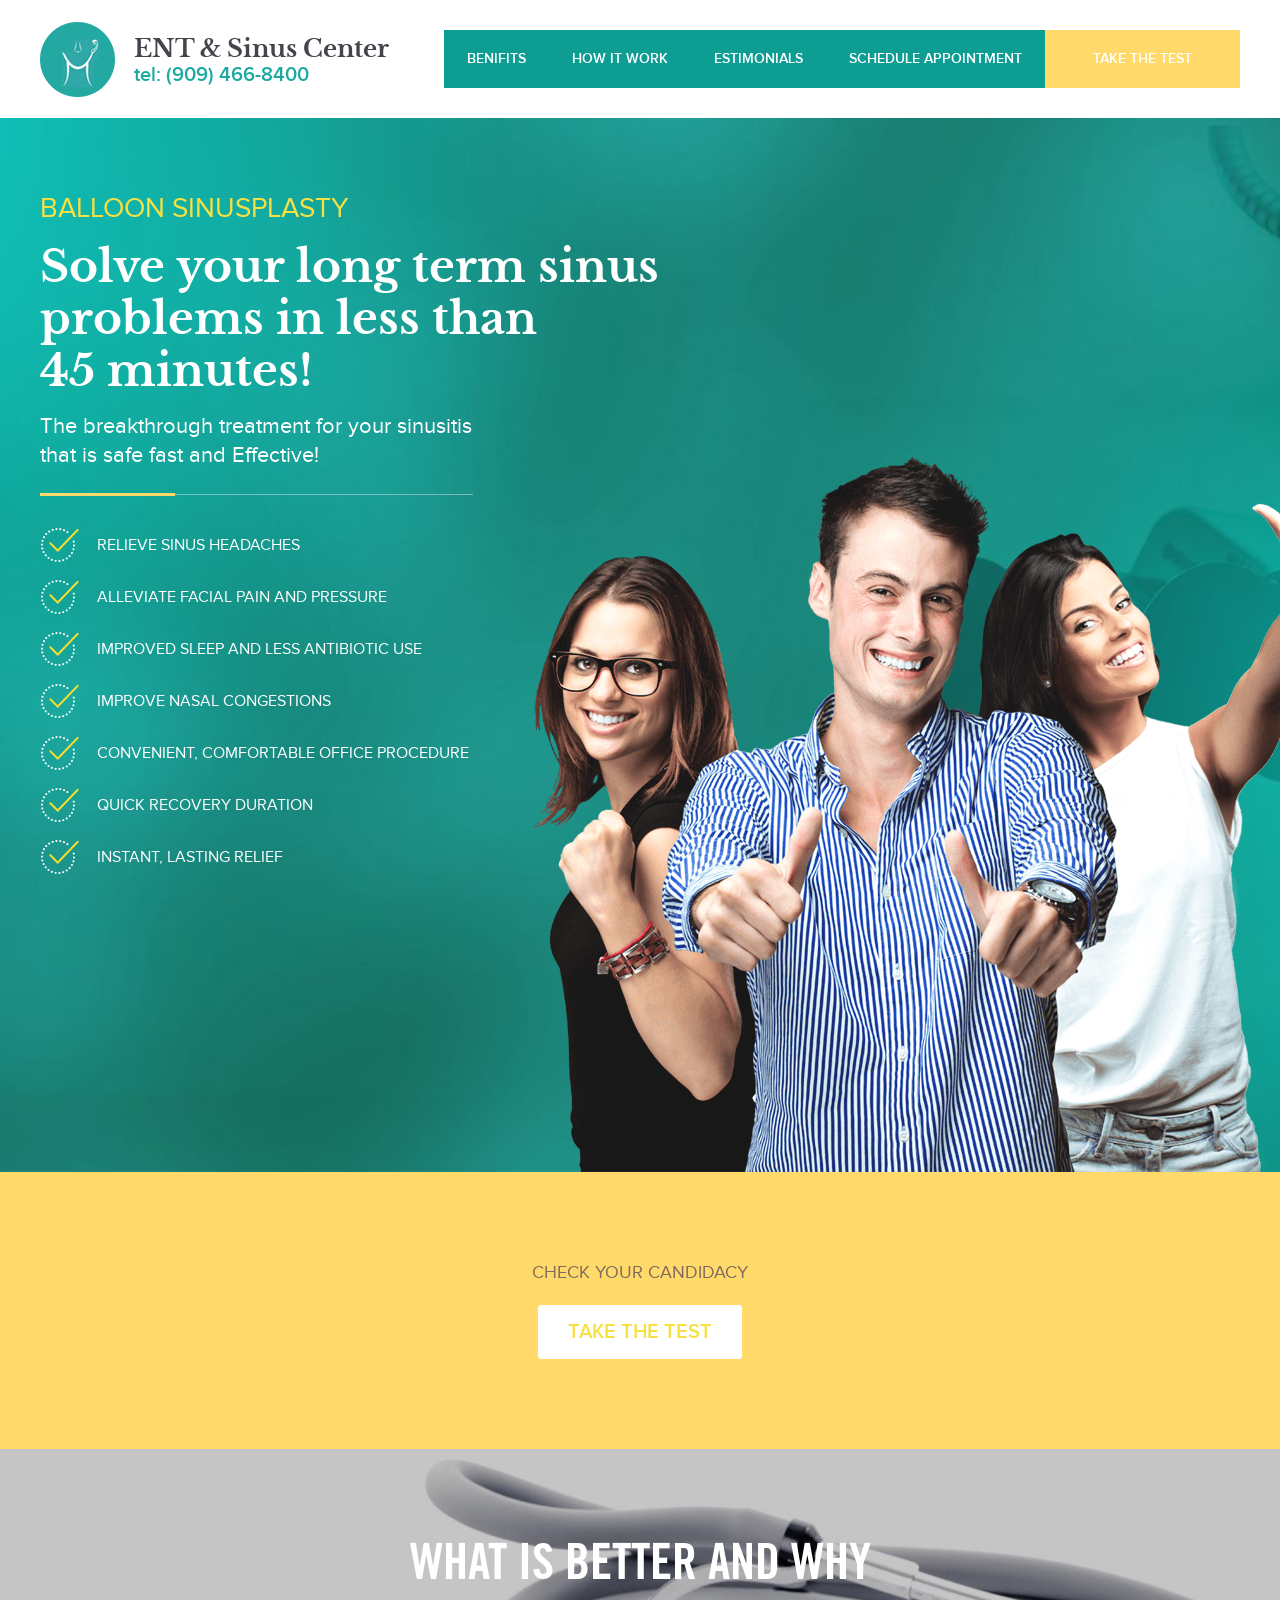
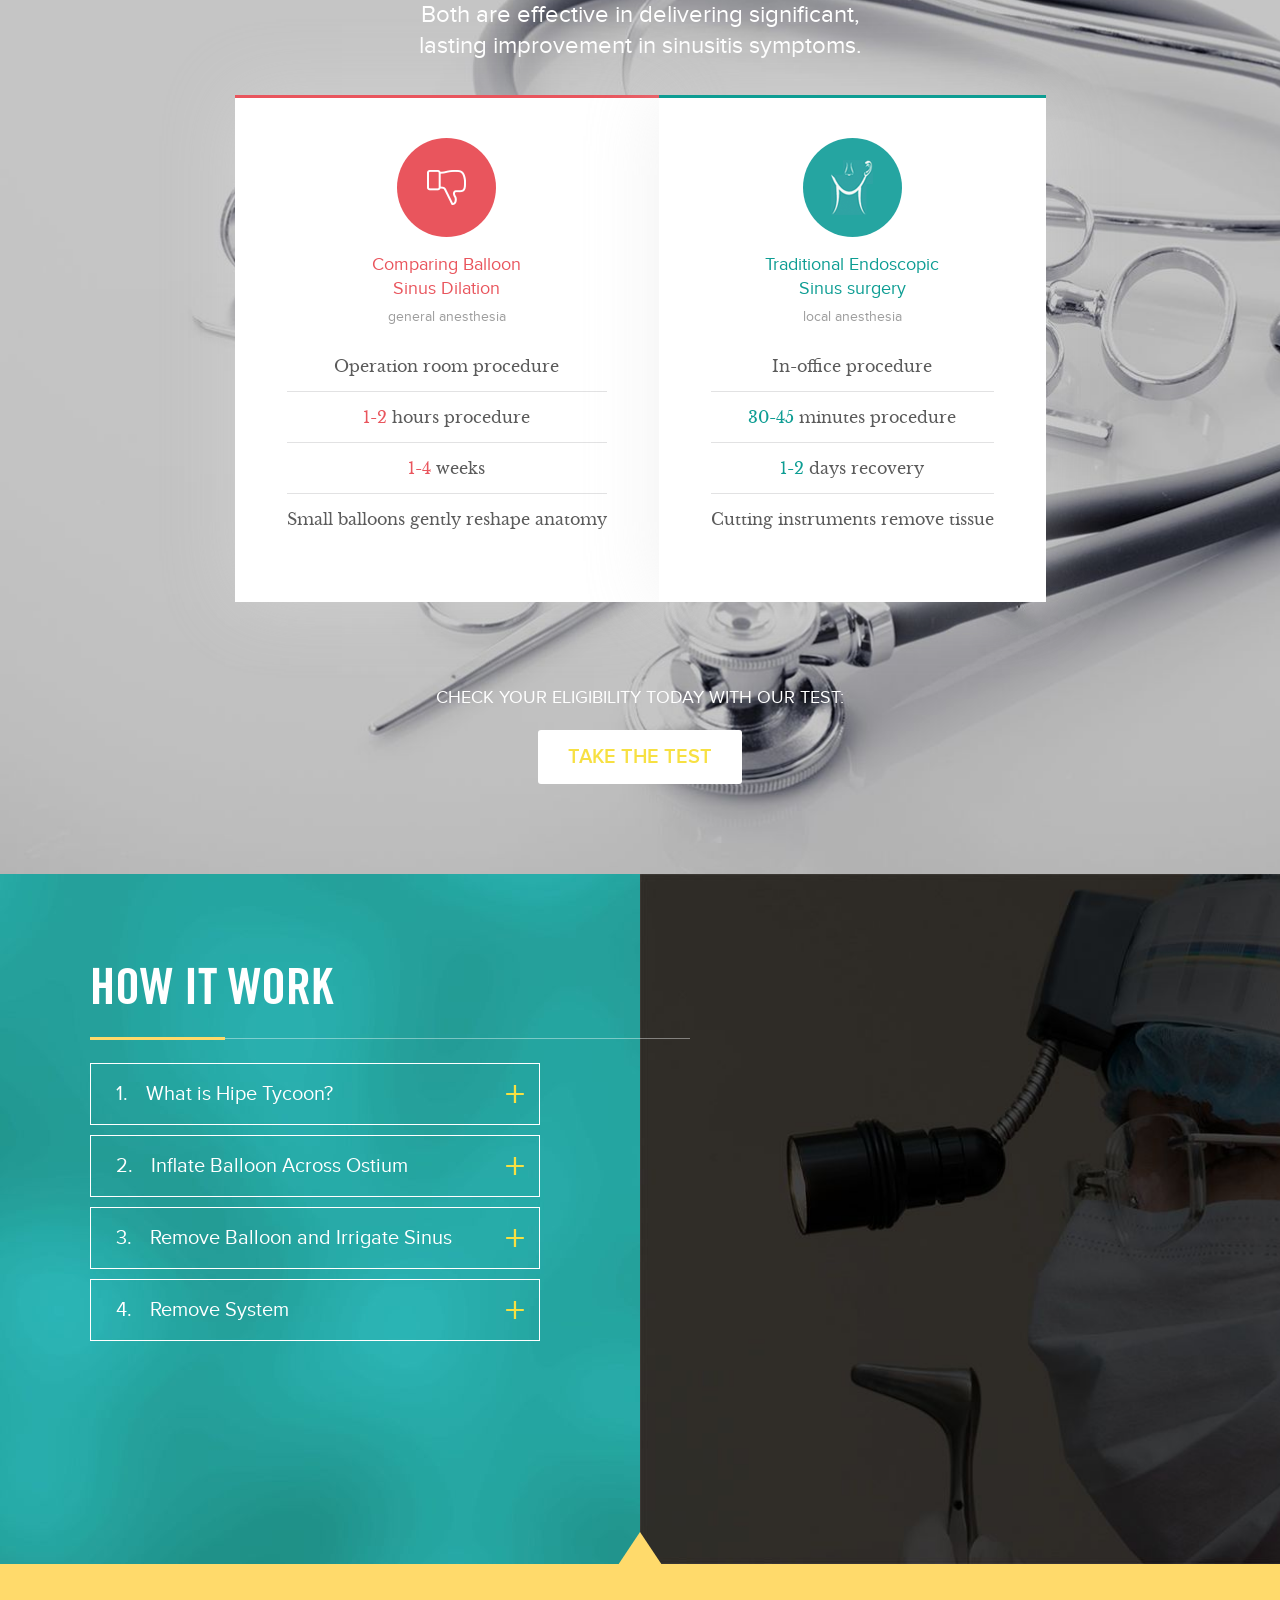
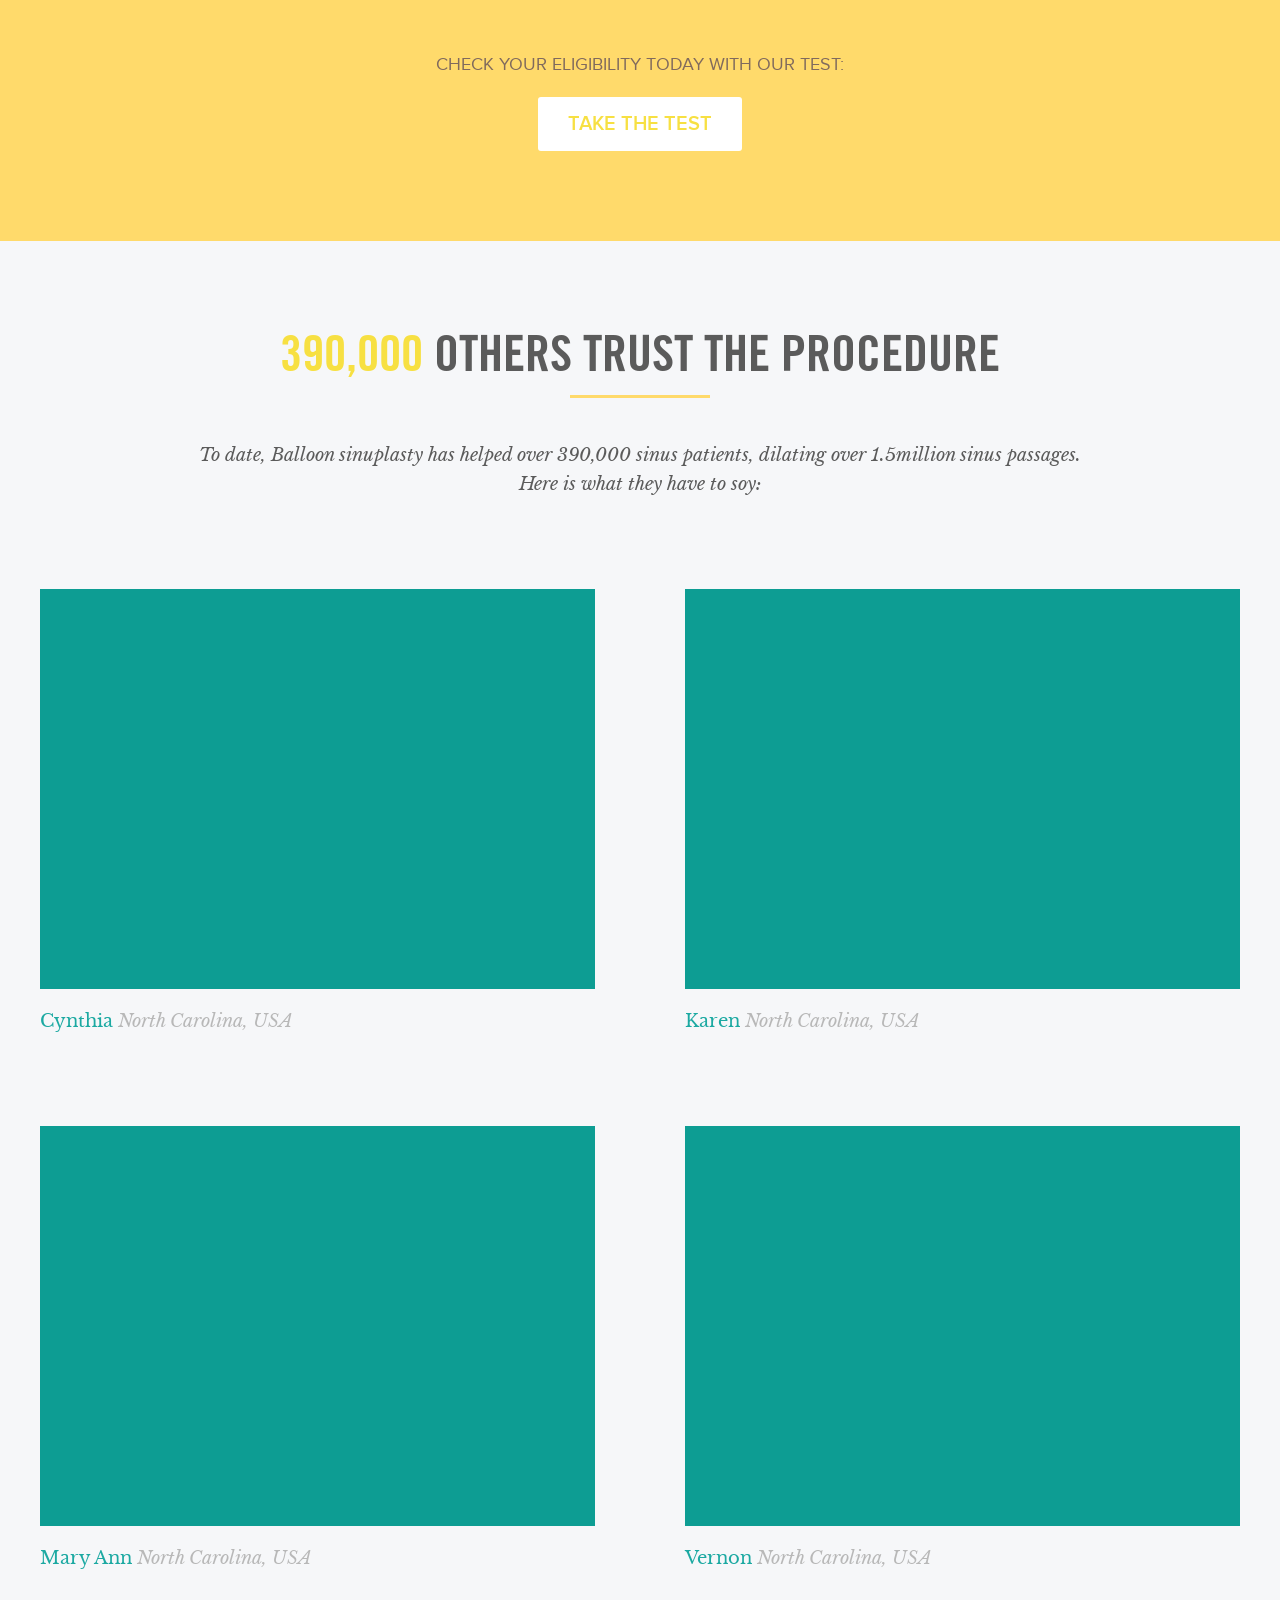
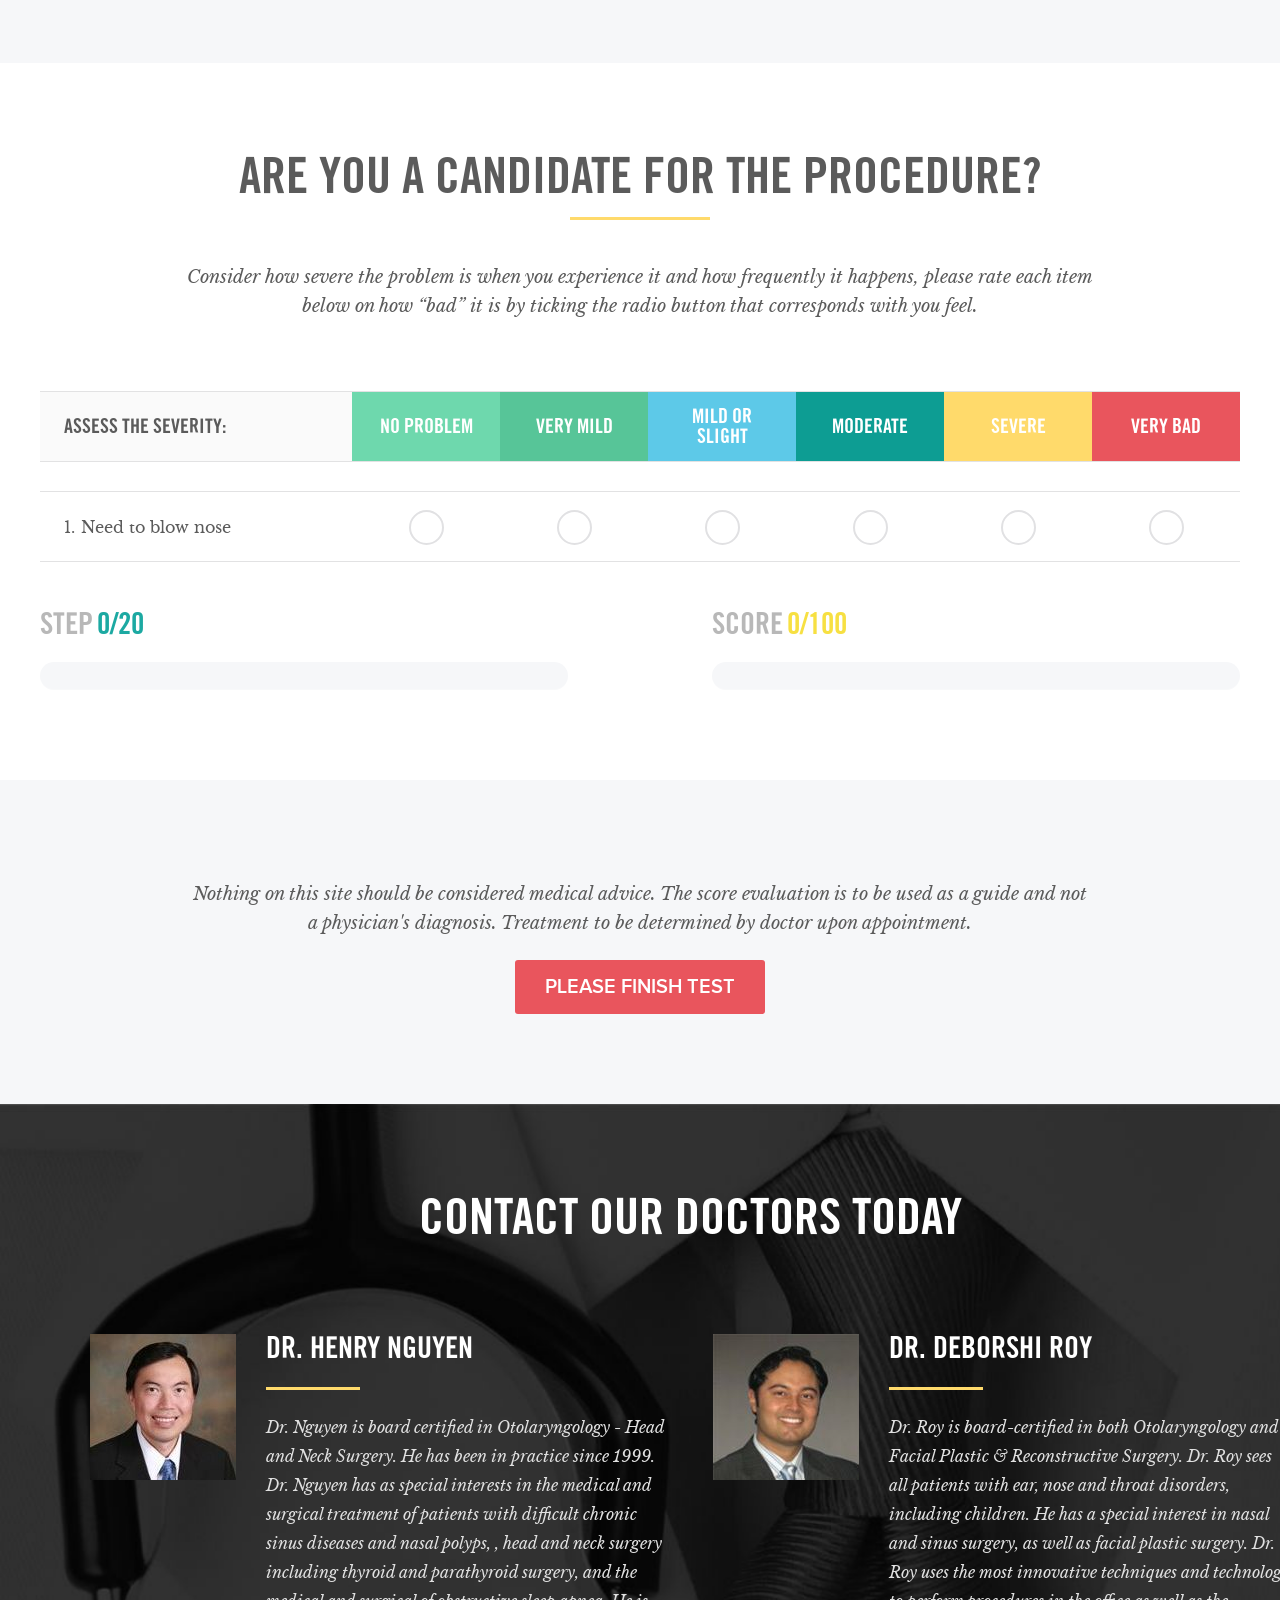
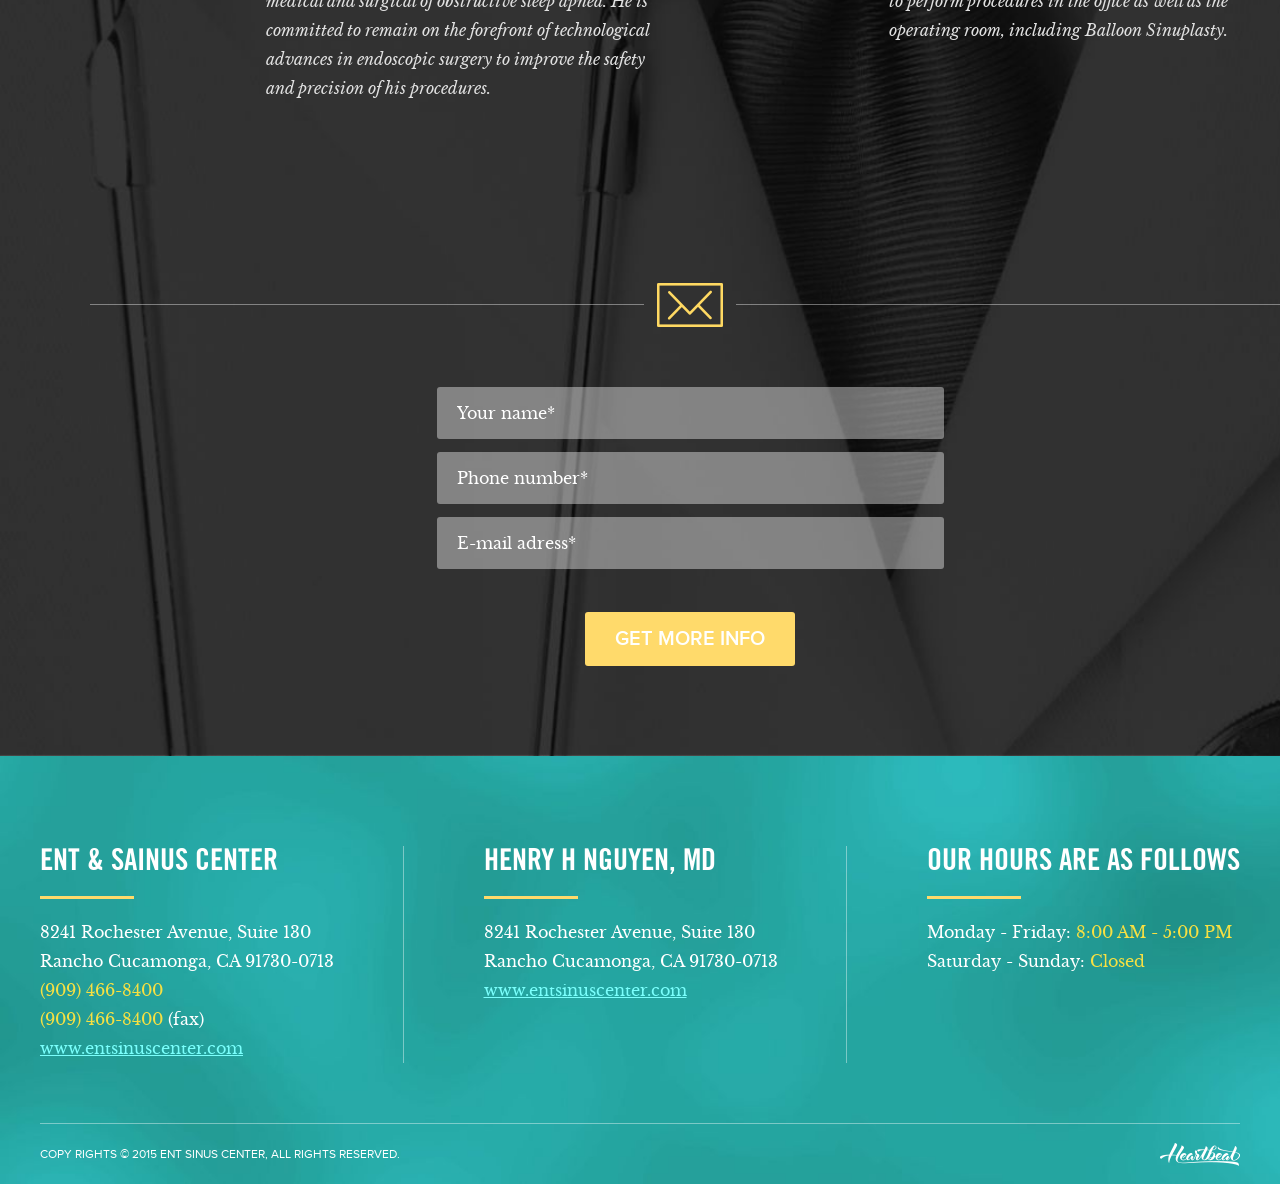
<file: index.html>
<!DOCTYPE html>
<html lang="en">
<head>
	<meta charset="UTF-8">
	<title>ENT & Sinus Center</title>
	<link rel="stylesheet" href="style.css">
	<link rel="stylesheet" href="css/magnific-popup.css">
</head>
<body>
	<div class="container container--light">
		<div class="wrapper wrapper--padding-off">
			<header class="header">
				<a href="#" class="header__logo"></a>
				<nav class="navigation">
					<ul>
						<li class="navigation__item">
							<a href="#anchor--1" class="navigation__link navigation__link--1 anchor">benifits</a>
						</li><li class="navigation__item">
							<a href="#anchor--2" class="navigation__link navigation__link--2 anchor">how it work</a>
						</li><li class="navigation__item">
							<a href="#anchor--3" class="navigation__link navigation__link--3 anchor">estimonials</a>
						</li><li class="navigation__item">
							<a href="#anchor--4" class="navigation__link navigation__link--4 anchor">schedule appointment</a>
						</li><li class="navigation__item">
							<a href="#anchor--5" class="navigation__btn navigation__link navigation__link--5 anchor">take the test</a>
						</li>
					</ul>
				</nav>
			</header>
		</div>
	</div>
	<!-- container -->
	<div class="container">
		<div class="jumbotron">
			<div class="wrapper jumbotron__wrapper">
			<p class="jumbotron__img"></p>
				<div class="jumbotron__texts">
					
					<p class="jumbotron__text-1">Balloon Sinusplasty</p>
					<p class="jumbotron__text-2">
						Solve your long term sinus<br>
							problems in less than<br>
							45 minutes!
					</p>
					<p class="jumbotron__text-3">
						The breakthrough treatment for your sinusitis<br>
							that is safe fast and Effective!
					</p>
					<div class="line line--jumbotron"></div>
					<ul class="jumborton__list">
						<li class="jumbotron__list-item">
							<span class="jumbotron__list-item-text">Relieve Sinus Headaches</span>
						</li>
						<li class="jumbotron__list-item">
							<span class="jumbotron__list-item-text">Alleviate Facial Pain and Pressure</span>
						</li>
						<li class="jumbotron__list-item">
							<span class="jumbotron__list-item-text">improved sleep and less antibiotic use</span>
						</li>
						<li class="jumbotron__list-item">
							<span class="jumbotron__list-item-text">improve nasal congestions</span>
						</li>
						<li class="jumbotron__list-item">
							<span class="jumbotron__list-item-text">Convenient, Comfortable Office Procedure</span>
						</li>
						<li class="jumbotron__list-item">
							<span class="jumbotron__list-item-text">Quick Recovery Duration</span>
						</li>
						<li class="jumbotron__list-item">
							<span class="jumbotron__list-item-text">Instant, Lasting Relief</span>
						</li>
					</ul>
				</div>
			</div>
		</div>
	</div>
	<div class="container container--yellow">
		<div class="content content-1">
			<p class="description-btn description-btn--dark">Check your candidacy</p>
			<a href="#anchor--5" class="btn btn--content-1 btn--white anchor">take the test</a>
		</div>
	</div>
	<div class="container" id="anchor--1">
		<div class="content content-2">
			<div class="wrapper content-2__wrapper">
				<h2 class="title title--white">What is better and why</h2>
				<p class="description description--content-2">
					Both are effective in delivering significant,
							lasting improvement in sinusitis symptoms.
				</p>
				<div class="content-2__plans">
					<div class="content-2__plan content-2__plan--red"> <i class="content-2__plans-icon content-2__plans-icon--red"></i>
						<p class="content-2__plans-text-1 content-2__plans-text-1--red">Comparing Balloon<br> Sinus Dilation</p>
						<p class="content-2__plans-text-2">general anesthesia</p>
						<ul class="content-2__plans-list">
							<li class="content-2__plans-list-element">Operation room procedure</li>
							<li class="content-2__plans-list-element"><span class="content-2__text-3 content-2__text-3--red">1-2</span> hours procedure</li>
							<li class="content-2__plans-list-element"><span class="content-2__text-3 content-2__text-3--red">1-4</span> weeks</li>
							<li class="content-2__plans-list-element">Small balloons gently reshape anatomy</li>
						</ul>
					</div>
					<div class="content-2__plan content-2__plan--green"> <i class="content-2__plans-icon content-2__plans-icon--green"></i>
						<p class="content-2__plans-text-1 content-2__plans-text-1--green">Traditional Endoscopic<br>Sinus surgery</p>
						<p class="content-2__plans-text-2">local anesthesia</p>
						<ul class="content-2__plans-list">

							<li class="content-2__plans-list-element">In-office procedure</li>
							<li class="content-2__plans-list-element"><span class="content-2__text-3 content-2__text-3--green">30-45</span> minutes procedure</li>
							<li class="content-2__plans-list-element"><span class="content-2__text-3 content-2__text-3--green">1-2</span> days recovery</li>
							<li class="content-2__plans-list-element">Cutting instruments remove tissue</li>
						</ul>
					</div>
				</div><!-- content-2__plans -->
				<div class="content-2__bottom">
					<div class="description description-btn description-btn--white">Check your eligibility today with our test:</div>
					<a href="#anchor--5" class="btn btn--content-2 anchor">take the test</a>
				</div>
			</div><!-- wrapper -->
		</div><!-- content -->
	</div><!-- container -->

	<div class="container" id="anchor--2">
		<div class="content content-3">
			<div class="content-3__left">
				<div class="content-3__tabs-area">
					<h2 class="title title--white content-3__title">how it work</h2>
					<div class="line line--jumbotron line--content-3"></div>
					<ul class="content-3__tabs">
						<li class="content-3__tab">
							<p class="content-3__tab-trigger">What is Hipe Tycoon?</p>
							<p class="content-3__hidden-text">
								Lorem ipsum dolor sit amet, consectetur adipisicing elit. Incidunt, nostrum, ullam, minus, velit itaque sint quos ipsum quibusdam id accusantium reprehenderit doloremque soluta! Earum, animi architecto similique odio? Est, sapiente.
							</p>
						</li>
						<li class="content-3__tab">
							<p class="content-3__tab-trigger">Inflate Balloon Across Ostium</p>
							<p class="content-3__hidden-text">
								Lorem ipsum dolor sit amet, consectetur adipisicing elit. Incidunt, nostrum, ullam, minus, velit itaque sint quos ipsum quibusdam id accusantium reprehenderit doloremque soluta! Earum, animi architecto similique odio? Est, sapiente.
							</p>
						</li>
						<li class="content-3__tab">
							<p class="content-3__tab-trigger">Remove Balloon and Irrigate Sinus</p>
							<p class="content-3__hidden-text">
								Lorem ipsum dolor sit amet, consectetur adipisicing elit. Incidunt, nostrum, ullam, minus, velit itaque sint quos ipsum quibusdam id accusantium reprehenderit doloremque soluta! Earum, animi architecto similique odio? Est, sapiente.
							</p>
						</li>
						<li class="content-3__tab">
							<p class="content-3__tab-trigger">Remove System</p>
							<p class="content-3__hidden-text">
								Lorem ipsum dolor sit amet, consectetur adipisicing elit. Incidunt, nostrum, ullam, minus, velit itaque sint quos ipsum quibusdam id accusantium reprehenderit doloremque soluta! Earum, animi architecto similique odio? Est, sapiente.
							</p>
						</li>
					</ul>
				</div>
			</div>
			<div class="content-3__right">
				<div class="content-3__video"></div>
			</div>
		</div>
	</div>
	
	<div class="container container--yellow">
		<div class="content content-4">
			<p class="description-btn description-btn--dark">Check your eligibility today with our test:</p>
			<a href="#anchor--5" class="btn btn--content-4 btn--white anchor">take the test</a>
		</div>
	</div>
	
	<div class="container container--gray" id="navigation__link--3">
		<div class="content content-5">
			<div class="wrapper">

				<h2 class="title title--dark title--line"><span class="title__hightlight title__hightlight--yellow">390,000</span> others trust the procedure</h2>
				<p class="description description--italic description--content-5">To date, Balloon sinuplasty has helped over 390,000 sinus patients, dilating over 1.5million sinus passages. Here is what they have to soy:</p>
				<div class="videos">
					<div class="videos__item">
						<div class="videos__frame"></div>
						<div class="videos__description">
							<span class="videos__description-name">Cynthia </span><span class="videos__description-from">North Carolina, USA</span>
						</div>
					</div>
					<div class="videos__item">
						<div class="videos__frame"></div>
						<div class="videos__description">
							<span class="videos__description-name">Karen </span><span class="videos__description-from">North Carolina, USA</span>
						</div>
					</div>
				</div><!-- videos -->
				<div class="videos">
					<div class="videos__item">
						<div class="videos__frame"></div>
						<div class="videos__description">
							<span class="videos__description-name">Mary Ann </span><span class="videos__description-from">North Carolina, USA</span>
						</div>
					</div>
					<div class="videos__item">
						<div class="videos__frame"></div>
						<div class="videos__description">
							<span class="videos__description-name">Vernon </span><span class="videos__description-from">North Carolina, USA</span>
						</div>
					</div>
				</div><!-- videos -->

			</div><!-- wrapper -->
		</div><!-- content -->
	</div><!-- container -->
	
	<div class="container container--white" id="anchor--5">
		<div class="content content-6">
			<div class="wrapper">

				<h2 class="title title--dark title--line">Are you a candidate for the procedure?</h2>
				<p class="description description--italic">
					Consider how severe the problem is when you experience it and how frequently it happens, please rate each item below on how “bad” it is by ticking the radio button that corresponds with you feel.
				</p>
				
				<div id="result-popup" class="white-popup mfp-hide">
					<p class="result-score title">
						Score
						<span class="rs-sum"></span>
					</p>
					<p class="result-msg italic"></p>
				</div>
		
				<table class="test-table">
					<thead>
						<tr class="test-table__head">
							<td class="test-table__head-item test-table__item">assess the severity:</td>
							<td class="test-table__head-item test-table__item">No Problem</td>
							<td class="test-table__head-item test-table__item">very mild</td>
							<td class="test-table__head-item test-table__item">Mild or slight</td>
							<td class="test-table__head-item test-table__item">Moderate</td>
							<td class="test-table__head-item test-table__item">Severe</td>
							<td class="test-table__head-item test-table__item">very bad</td>
						</tr>
					</thead>

					<tbody class="test-table__separator">
						<tr>
							<td>&nbsp;</td>
						</tr>
					</tbody>

					<tbody>
						<tr data-quest-number="0" class="test-table__body test-table__body--visible">
							<td class="test-table__body-item test-table__item">Need to blow nose</td>
							<td class="test-table__body-item test-table__item">
								<label for="checkbox-1-1"></label>
								<input type="radio" value="0" class="test-table__hidden-radio" id="checkbox-1-1" name="tq-1">
								<span class="test-table__checkbox"></span>
							</td>
							<td class="test-table__body-item test-table__item">
								<label for="checkbox-1-2"></label>
								<input type="radio" value="1" class="test-table__hidden-radio" id="checkbox-1-2" name="tq-1">
								<span class="test-table__checkbox"></span>
							</td>
							<td class="test-table__body-item test-table__item">
								<label for="checkbox-1-3"></label>
								<input type="radio" value="2" class="test-table__hidden-radio" id="checkbox-1-3" name="tq-1">
								<span class="test-table__checkbox"></span>
							</td>
							<td class="test-table__body-item test-table__item">
								<label for="checkbox-1-4"></label>
								<input type="radio" value="3" class="test-table__hidden-radio" id="checkbox-1-4" name="tq-1">
								<span class="test-table__checkbox"></span>
							</td>
							<td class="test-table__body-item test-table__item">
								<label for="checkbox-1-5"></label>
								<input type="radio" value="4" class="test-table__hidden-radio" id="checkbox-1-5" name="tq-1">
								<span class="test-table__checkbox"></span>
							</td>
							<td class="test-table__body-item test-table__item">
								<label for="checkbox-1-6"></label>
								<input type="radio" value="5" class="test-table__hidden-radio" id="checkbox-1-6" name="tq-1">
								<span class="test-table__checkbox"></span>
							</td>
						</tr>

						<tr data-quest-number="1" class="test-table__body test-table__body--hidden">
							<td class="test-table__body-item test-table__item">Sneezing</td>
							<td class="test-table__body-item test-table__item">
								<label for="checkbox-2-1"></label>
								<input type="radio" value="0" class="test-table__hidden-radio" id="checkbox-2-1" name="tq-2">
								<span class="test-table__checkbox"></span>
							</td>
							<td class="test-table__body-item test-table__item">
								<label for="checkbox-2-2"></label>
								<input type="radio" value="1" class="test-table__hidden-radio" id="checkbox-2-2" name="tq-2">
								<span class="test-table__checkbox"></span>
							</td>
							<td class="test-table__body-item test-table__item">
								<label for="checkbox-2-3"></label>
								<input type="radio" value="2" class="test-table__hidden-radio" id="checkbox-2-3" name="tq-2">
								<span class="test-table__checkbox"></span>
							</td>
							<td class="test-table__body-item test-table__item">
								<label for="checkbox-2-4"></label>
								<input type="radio" value="3" class="test-table__hidden-radio" id="checkbox-2-4" name="tq-2">
								<span class="test-table__checkbox"></span>
							</td>
							<td class="test-table__body-item test-table__item">
								<label for="checkbox-2-5"></label>
								<input type="radio" value="4" class="test-table__hidden-radio" id="checkbox-2-5" name="tq-2">
								<span class="test-table__checkbox"></span>
							</td>
							<td class="test-table__body-item test-table__item">
								<label for="checkbox-2-6"></label>
								<input type="radio" value="5" class="test-table__hidden-radio" id="checkbox-2-6" name="tq-2">
								<span class="test-table__checkbox"></span>
							</td>
						</tr>

						<tr data-quest-number="2" class="test-table__body test-table__body--hidden">
							<td class="test-table__body-item test-table__item">Runny nose</td>
							<td class="test-table__body-item test-table__item">
								<label for="checkbox-3-1"></label>
								<input type="radio" value="0" class="test-table__hidden-radio" id="checkbox-3-1" name="tq-3">
								<span class="test-table__checkbox"></span>
							</td>
							<td class="test-table__body-item test-table__item">
								<label for="checkbox-3-2"></label>
								<input type="radio" value="1" class="test-table__hidden-radio" id="checkbox-3-2" name="tq-3">
								<span class="test-table__checkbox"></span>
							</td>
							<td class="test-table__body-item test-table__item">
								<label for="checkbox-3-3"></label>
								<input type="radio" value="2" class="test-table__hidden-radio" id="checkbox-3-3" name="tq-3">
								<span class="test-table__checkbox"></span>
							</td>
							<td class="test-table__body-item test-table__item">
								<label for="checkbox-3-4"></label>
								<input type="radio" value="3" class="test-table__hidden-radio" id="checkbox-3-4" name="tq-3">
								<span class="test-table__checkbox"></span>
							</td>
							<td class="test-table__body-item test-table__item">
								<label for="checkbox-3-5"></label>
								<input type="radio" value="4" class="test-table__hidden-radio" id="checkbox-3-5" name="tq-3">
								<span class="test-table__checkbox"></span>
							</td>
							<td class="test-table__body-item test-table__item">
								<label for="checkbox-3-6"></label>
								<input type="radio" value="5" class="test-table__hidden-radio" id="checkbox-3-6" name="tq-3">
								<span class="test-table__checkbox"></span>
							</td>
						</tr>

						<tr data-quest-number="3" class="test-table__body test-table__body--hidden">
							<td class="test-table__body-item test-table__item">Cough</td>
							<td class="test-table__body-item test-table__item">
								<label for="checkbox-4-1"></label>
								<input type="radio" value="0" class="test-table__hidden-radio" id="checkbox-4-1" name="tq-4">
								<span class="test-table__checkbox"></span>
							</td>
							<td class="test-table__body-item test-table__item">
								<label for="checkbox-4-2"></label>
								<input type="radio" value="1" class="test-table__hidden-radio" id="checkbox-4-2" name="tq-4">
								<span class="test-table__checkbox"></span>
							</td>
							<td class="test-table__body-item test-table__item">
								<label for="checkbox-4-3"></label>
								<input type="radio" value="2" class="test-table__hidden-radio" id="checkbox-4-3" name="tq-4">
								<span class="test-table__checkbox"></span>
							</td>
							<td class="test-table__body-item test-table__item">
								<label for="checkbox-4-4"></label>
								<input type="radio" value="3" class="test-table__hidden-radio" id="checkbox-4-4" name="tq-4">
								<span class="test-table__checkbox"></span>
							</td>
							<td class="test-table__body-item test-table__item">
								<label for="checkbox-4-5"></label>
								<input type="radio" value="4" class="test-table__hidden-radio" id="checkbox-4-5" name="tq-4">
								<span class="test-table__checkbox"></span>
							</td>
							<td class="test-table__body-item test-table__item">
								<label for="checkbox-4-6"></label>
								<input type="radio" value="5" class="test-table__hidden-radio" id="checkbox-4-6" name="tq-4">
								<span class="test-table__checkbox"></span>
							</td>
						</tr>
						<tr data-quest-number="4" class="test-table__body test-table__body--hidden">
							<td class="test-table__body-item test-table__item">Post-nasal discharge</td>
							<td class="test-table__body-item test-table__item">
								<label for="checkbox-5-1"></label>
								<input type="radio" value="0" class="test-table__hidden-radio" id="checkbox-5-1" name="tq-5">
								<span class="test-table__checkbox"></span>
							</td>
							<td class="test-table__body-item test-table__item">
								<label for="checkbox-5-2"></label>
								<input type="radio" value="1" class="test-table__hidden-radio" id="checkbox-5-2" name="tq-5">
								<span class="test-table__checkbox"></span>
							</td>
							<td class="test-table__body-item test-table__item">
								<label for="checkbox-5-3"></label>
								<input type="radio" value="2" class="test-table__hidden-radio" id="checkbox-5-3" name="tq-5">
								<span class="test-table__checkbox"></span>
							</td>
							<td class="test-table__body-item test-table__item">
								<label for="checkbox-5-4"></label>
								<input type="radio" value="3" class="test-table__hidden-radio" id="checkbox-5-4" name="tq-5">
								<span class="test-table__checkbox"></span>
							</td>
							<td class="test-table__body-item test-table__item">
								<label for="checkbox-5-5"></label>
								<input type="radio" value="4" class="test-table__hidden-radio" id="checkbox-5-5" name="tq-5">
								<span class="test-table__checkbox"></span>
							</td>
							<td class="test-table__body-item test-table__item">
								<label for="checkbox-5-6"></label>
								<input type="radio" value="5" class="test-table__hidden-radio" id="checkbox-5-6" name="tq-5">
								<span class="test-table__checkbox"></span>
							</td>
						</tr>
						<tr data-quest-number="5" class="test-table__body test-table__body--hidden">
							<td class="test-table__body-item test-table__item">Thick nasal discharge</td>
							<td class="test-table__body-item test-table__item">
								<label for="checkbox-6-1"></label>
								<input type="radio" value="0" class="test-table__hidden-radio" id="checkbox-6-1" name="tq-6">
								<span class="test-table__checkbox"></span>
							</td>
							<td class="test-table__body-item test-table__item">
								<label for="checkbox-6-2"></label>
								<input type="radio" value="1" class="test-table__hidden-radio" id="checkbox-6-2" name="tq-6">
								<span class="test-table__checkbox"></span>
							</td>
							<td class="test-table__body-item test-table__item">
								<label for="checkbox-6-3"></label>
								<input type="radio" value="2" class="test-table__hidden-radio" id="checkbox-6-3" name="tq-6">
								<span class="test-table__checkbox"></span>
							</td>
							<td class="test-table__body-item test-table__item">
								<label for="checkbox-6-4"></label>
								<input type="radio" value="3" class="test-table__hidden-radio" id="checkbox-6-4" name="tq-6">
								<span class="test-table__checkbox"></span>
							</td>
							<td class="test-table__body-item test-table__item">
								<label for="checkbox-6-5"></label>
								<input type="radio" value="4" class="test-table__hidden-radio" id="checkbox-6-5" name="tq-6">
								<span class="test-table__checkbox"></span>
							</td>
							<td class="test-table__body-item test-table__item">
								<label for="checkbox-6-6"></label>
								<input type="radio" value="5" class="test-table__hidden-radio" id="checkbox-6-6" name="tq-6">
								<span class="test-table__checkbox"></span>
							</td>
						</tr>
						<tr data-quest-number="6" class="test-table__body test-table__body--hidden">
							<td class="test-table__body-item test-table__item"></td>
							<td class="test-table__body-item test-table__item">
								<label for="checkbox-7-1"></label>
								<input type="radio" value="0" class="test-table__hidden-radio" id="checkbox-7-1" name="tq-7">
								<span class="test-table__checkbox"></span>
							</td>
							<td class="test-table__body-item test-table__item">
								<label for="checkbox-7-2"></label>
								<input type="radio" value="1" class="test-table__hidden-radio" id="checkbox-7-2" name="tq-7">
								<span class="test-table__checkbox"></span>
							</td>
							<td class="test-table__body-item test-table__item">
								<label for="checkbox-7-3"></label>
								<input type="radio" value="2" class="test-table__hidden-radio" id="checkbox-7-3" name="tq-7">
								<span class="test-table__checkbox"></span>
							</td>
							<td class="test-table__body-item test-table__item">
								<label for="checkbox-7-4"></label>
								<input type="radio" value="3" class="test-table__hidden-radio" id="checkbox-7-4" name="tq-7">
								<span class="test-table__checkbox"></span>
							</td>
							<td class="test-table__body-item test-table__item">
								<label for="checkbox-7-5"></label>
								<input type="radio" value="4" class="test-table__hidden-radio" id="checkbox-7-5" name="tq-7">
								<span class="test-table__checkbox"></span>
							</td>
							<td class="test-table__body-item test-table__item">
								<label for="checkbox-7-6"></label>
								<input type="radio" value="5" class="test-table__hidden-radio" id="checkbox-7-6" name="tq-7">
								<span class="test-table__checkbox"></span>
							</td>
						</tr>
						<tr data-quest-number="7" class="test-table__body test-table__body--hidden">
							<td class="test-table__body-item test-table__item">Dizziness</td>
							<td class="test-table__body-item test-table__item">
								<label for="checkbox-8-1"></label>
								<input type="radio" value="0" class="test-table__hidden-radio" id="checkbox-8-1" name="tq-8">
								<span class="test-table__checkbox"></span>
							</td>
							<td class="test-table__body-item test-table__item">
								<label for="checkbox-8-2"></label>
								<input type="radio" value="1" class="test-table__hidden-radio" id="checkbox-8-2" name="tq-8">
								<span class="test-table__checkbox"></span>
							</td>
							<td class="test-table__body-item test-table__item">
								<label for="checkbox-8-3"></label>
								<input type="radio" value="2" class="test-table__hidden-radio" id="checkbox-8-3" name="tq-8">
								<span class="test-table__checkbox"></span>
							</td>
							<td class="test-table__body-item test-table__item">
								<label for="checkbox-8-4"></label>
								<input type="radio" value="3" class="test-table__hidden-radio" id="checkbox-8-4" name="tq-8">
								<span class="test-table__checkbox"></span>
							</td>
							<td class="test-table__body-item test-table__item">
								<label for="checkbox-8-5"></label>
								<input type="radio" value="4" class="test-table__hidden-radio" id="checkbox-8-5" name="tq-8">
								<span class="test-table__checkbox"></span>
							</td>
							<td class="test-table__body-item test-table__item">
								<label for="checkbox-8-6"></label>
								<input type="radio" value="5" class="test-table__hidden-radio" id="checkbox-8-6" name="tq-8">
								<span class="test-table__checkbox"></span>
							</td>
						</tr>
						<tr data-quest-number="8" class="test-table__body test-table__body--hidden">
							<td class="test-table__body-item test-table__item"></td>
							<td class="test-table__body-item test-table__item">
								<label for="checkbox-9-1"></label>
								<input type="radio" value="0" class="test-table__hidden-radio" id="checkbox-9-1" name="tq-9">
								<span class="test-table__checkbox"></span>
							</td>
							<td class="test-table__body-item test-table__item">
								<label for="checkbox-9-2"></label>
								<input type="radio" value="1" class="test-table__hidden-radio" id="checkbox-9-2" name="tq-9">
								<span class="test-table__checkbox"></span>
							</td>
							<td class="test-table__body-item test-table__item">
								<label for="checkbox-9-3"></label>
								<input type="radio" value="2" class="test-table__hidden-radio" id="checkbox-9-3" name="tq-9">
								<span class="test-table__checkbox"></span>
							</td>
							<td class="test-table__body-item test-table__item">
								<label for="checkbox-9-4"></label>
								<input type="radio" value="3" class="test-table__hidden-radio" id="checkbox-9-4" name="tq-9">
								<span class="test-table__checkbox"></span>
							</td>
							<td class="test-table__body-item test-table__item">
								<label for="checkbox-9-5"></label>
								<input type="radio" value="4" class="test-table__hidden-radio" id="checkbox-9-5" name="tq-9">
								<span class="test-table__checkbox"></span>
							</td>
							<td class="test-table__body-item test-table__item">
								<label for="checkbox-9-6"></label>
								<input type="radio" value="5" class="test-table__hidden-radio" id="checkbox-9-6" name="tq-9">
								<span class="test-table__checkbox"></span>
							</td>
						</tr>
						<tr data-quest-number="9" class="test-table__body test-table__body--hidden">
							<td class="test-table__body-item test-table__item">Facial pain / pressure</td>
							<td class="test-table__body-item test-table__item">
								<label for="checkbox-4-1"></label>
								<input type="radio" value="0" class="test-table__hidden-radio" id="checkbox-4-1" name="tq-10">
								<span class="test-table__checkbox"></span>
							</td>
							<td class="test-table__body-item test-table__item">
								<label for="checkbox-10-2"></label>
								<input type="radio" value="1" class="test-table__hidden-radio" id="checkbox-10-2" name="tq-10">
								<span class="test-table__checkbox"></span>
							</td>
							<td class="test-table__body-item test-table__item">
								<label for="checkbox-10-3"></label>
								<input type="radio" value="2" class="test-table__hidden-radio" id="checkbox-10-3" name="tq-10">
								<span class="test-table__checkbox"></span>
							</td>
							<td class="test-table__body-item test-table__item">
								<label for="checkbox-10-4"></label>
								<input type="radio" value="3" class="test-table__hidden-radio" id="checkbox-10-4" name="tq-10">
								<span class="test-table__checkbox"></span>
							</td>
							<td class="test-table__body-item test-table__item">
								<label for="checkbox-10-5"></label>
								<input type="radio" value="4" class="test-table__hidden-radio" id="checkbox-10-5" name="tq-10">
								<span class="test-table__checkbox"></span>
							</td>
							<td class="test-table__body-item test-table__item">
								<label for="checkbox-10-6"></label>
								<input type="radio" value="5" class="test-table__hidden-radio" id="checkbox-10-6" name="tq-10">
								<span class="test-table__checkbox"></span>
							</td>
						</tr>
						<tr data-quest-number="10" class="test-table__body test-table__body--hidden">
							<td class="test-table__body-item test-table__item">Difficulty falling asleep</td>
							<td class="test-table__body-item test-table__item">
								<label for="checkbox-11-1"></label>
								<input type="radio" value="0" class="test-table__hidden-radio" id="checkbox-11-1" name="tq-11">
								<span class="test-table__checkbox"></span>
							</td>
							<td class="test-table__body-item test-table__item">
								<label for="checkbox-11-2"></label>
								<input type="radio" value="1" class="test-table__hidden-radio" id="checkbox-11-2" name="tq-11">
								<span class="test-table__checkbox"></span>
							</td>
							<td class="test-table__body-item test-table__item">
								<label for="checkbox-11-3"></label>
								<input type="radio" value="2" class="test-table__hidden-radio" id="checkbox-11-3" name="tq-11">
								<span class="test-table__checkbox"></span>
							</td>
							<td class="test-table__body-item test-table__item">
								<label for="checkbox-11-4"></label>
								<input type="radio" value="3" class="test-table__hidden-radio" id="checkbox-11-4" name="tq-11">
								<span class="test-table__checkbox"></span>
							</td>
							<td class="test-table__body-item test-table__item">
								<label for="checkbox-11-5"></label>
								<input type="radio" value="4" class="test-table__hidden-radio" id="checkbox-11-5" name="tq-11">
								<span class="test-table__checkbox"></span>
							</td>
							<td class="test-table__body-item test-table__item">
								<label for="checkbox-11-6"></label>
								<input type="radio" value="5" class="test-table__hidden-radio" id="checkbox-11-6" name="tq-11">
								<span class="test-table__checkbox"></span>
							</td>
						</tr>
						<tr data-quest-number="11" class="test-table__body test-table__body--hidden">
							<td class="test-table__body-item test-table__item">Wake up at night</td>
							<td class="test-table__body-item test-table__item">
								<label for="checkbox-12-1"></label>
								<input type="radio" value="0" class="test-table__hidden-radio" id="checkbox-12-1" name="tq-12">
								<span class="test-table__checkbox"></span>
							</td>
							<td class="test-table__body-item test-table__item">
								<label for="checkbox-12-2"></label>
								<input type="radio" value="1" class="test-table__hidden-radio" id="checkbox-12-2" name="tq-12">
								<span class="test-table__checkbox"></span>
							</td>
							<td class="test-table__body-item test-table__item">
								<label for="checkbox-12-3"></label>
								<input type="radio" value="2" class="test-table__hidden-radio" id="checkbox-12-3" name="tq-12">
								<span class="test-table__checkbox"></span>
							</td>
							<td class="test-table__body-item test-table__item">
								<label for="checkbox-12-4"></label>
								<input type="radio" value="3" class="test-table__hidden-radio" id="checkbox-12-4" name="tq-12">
								<span class="test-table__checkbox"></span>
							</td>
							<td class="test-table__body-item test-table__item">
								<label for="checkbox-12-5"></label>
								<input type="radio" value="4" class="test-table__hidden-radio" id="checkbox-12-5" name="tq-12">
								<span class="test-table__checkbox"></span>
							</td>
							<td class="test-table__body-item test-table__item">
								<label for="checkbox-12-6"></label>
								<input type="radio" value="5" class="test-table__hidden-radio" id="checkbox-12-6" name="tq-12">
								<span class="test-table__checkbox"></span>
							</td>
						</tr>
						<tr data-quest-number="12" class="test-table__body test-table__body--hidden">
							<td class="test-table__body-item test-table__item">Lack of sleep</td>
							<td class="test-table__body-item test-table__item">
								<label for="checkbox-13-1"></label>
								<input type="radio" value="0" class="test-table__hidden-radio" id="checkbox-13-1" name="tq-13">
								<span class="test-table__checkbox"></span>
							</td>
							<td class="test-table__body-item test-table__item">
								<label for="checkbox-13-2"></label>
								<input type="radio" value="1" class="test-table__hidden-radio" id="checkbox-13-2" name="tq-13">
								<span class="test-table__checkbox"></span>
							</td>
							<td class="test-table__body-item test-table__item">
								<label for="checkbox-13-3"></label>
								<input type="radio" value="2" class="test-table__hidden-radio" id="checkbox-13-3" name="tq-13">
								<span class="test-table__checkbox"></span>
							</td>
							<td class="test-table__body-item test-table__item">
								<label for="checkbox-13-4"></label>
								<input type="radio" value="3" class="test-table__hidden-radio" id="checkbox-13-4" name="tq-13">
								<span class="test-table__checkbox"></span>
							</td>
							<td class="test-table__body-item test-table__item">
								<label for="checkbox-13-5"></label>
								<input type="radio" value="4" class="test-table__hidden-radio" id="checkbox-13-5" name="tq-13">
								<span class="test-table__checkbox"></span>
							</td>
							<td class="test-table__body-item test-table__item">
								<label for="checkbox-13-6"></label>
								<input type="radio" value="5" class="test-table__hidden-radio" id="checkbox-13-6" name="tq-13">
								<span class="test-table__checkbox"></span>
							</td>
						</tr>
						<tr data-quest-number="13" class="test-table__body test-table__body--hidden">
							<td class="test-table__body-item test-table__item">Wake up tired</td>
							<td class="test-table__body-item test-table__item">
								<label for="checkbox-14-1"></label>
								<input type="radio" value="0" class="test-table__hidden-radio" id="checkbox-14-1" name="tq-14">
								<span class="test-table__checkbox"></span>
							</td>
							<td class="test-table__body-item test-table__item">
								<label for="checkbox-14-2"></label>
								<input type="radio" value="1" class="test-table__hidden-radio" id="checkbox-14-2" name="tq-14">
								<span class="test-table__checkbox"></span>
							</td>
							<td class="test-table__body-item test-table__item">
								<label for="checkbox-14-3"></label>
								<input type="radio" value="2" class="test-table__hidden-radio" id="checkbox-14-3" name="tq-14">
								<span class="test-table__checkbox"></span>
							</td>
							<td class="test-table__body-item test-table__item">
								<label for="checkbox-14-4"></label>
								<input type="radio" value="3" class="test-table__hidden-radio" id="checkbox-14-4" name="tq-14">
								<span class="test-table__checkbox"></span>
							</td>
							<td class="test-table__body-item test-table__item">
								<label for="checkbox-14-5"></label>
								<input type="radio" value="4" class="test-table__hidden-radio" id="checkbox-14-5" name="tq-14">
								<span class="test-table__checkbox"></span>
							</td>
							<td class="test-table__body-item test-table__item">
								<label for="checkbox-14-6"></label>
								<input type="radio" value="5" class="test-table__hidden-radio" id="checkbox-14-6" name="tq-14">
								<span class="test-table__checkbox"></span>
							</td>
						</tr>
						<tr data-quest-number="14" class="test-table__body test-table__body--hidden">
							<td class="test-table__body-item test-table__item">Fatigue</td>
							<td class="test-table__body-item test-table__item">
								<label for="checkbox-15-1"></label>
								<input type="radio" value="0" class="test-table__hidden-radio" id="checkbox-15-1" name="tq-15">
								<span class="test-table__checkbox"></span>
							</td>
							<td class="test-table__body-item test-table__item">
								<label for="checkbox-15-2"></label>
								<input type="radio" value="1" class="test-table__hidden-radio" id="checkbox-15-2" name="tq-15">
								<span class="test-table__checkbox"></span>
							</td>
							<td class="test-table__body-item test-table__item">
								<label for="checkbox-15-3"></label>
								<input type="radio" value="2" class="test-table__hidden-radio" id="checkbox-15-3" name="tq-15">
								<span class="test-table__checkbox"></span>
							</td>
							<td class="test-table__body-item test-table__item">
								<label for="checkbox-15-4"></label>
								<input type="radio" value="3" class="test-table__hidden-radio" id="checkbox-15-4" name="tq-15">
								<span class="test-table__checkbox"></span>
							</td>
							<td class="test-table__body-item test-table__item">
								<label for="checkbox-15-5"></label>
								<input type="radio" value="4" class="test-table__hidden-radio" id="checkbox-15-5" name="tq-15">
								<span class="test-table__checkbox"></span>
							</td>
							<td class="test-table__body-item test-table__item">
								<label for="checkbox-15-6"></label>
								<input type="radio" value="5" class="test-table__hidden-radio" id="checkbox-15-6" name="tq-15">
								<span class="test-table__checkbox"></span>
							</td>
						</tr>
						<tr data-quest-number="15" class="test-table__body test-table__body--hidden">
							<td class="test-table__body-item test-table__item">Reduced productivity</td>
							<td class="test-table__body-item test-table__item">
								<label for="checkbox-16-1"></label>
								<input type="radio" value="0" class="test-table__hidden-radio" id="checkbox-16-1" name="tq-16">
								<span class="test-table__checkbox"></span>
							</td>
							<td class="test-table__body-item test-table__item">
								<label for="checkbox-16-2"></label>
								<input type="radio" value="1" class="test-table__hidden-radio" id="checkbox-16-2" name="tq-16">
								<span class="test-table__checkbox"></span>
							</td>
							<td class="test-table__body-item test-table__item">
								<label for="checkbox-16-3"></label>
								<input type="radio" value="2" class="test-table__hidden-radio" id="checkbox-16-3" name="tq-16">
								<span class="test-table__checkbox"></span>
							</td>
							<td class="test-table__body-item test-table__item">
								<label for="checkbox-16-4"></label>
								<input type="radio" value="3" class="test-table__hidden-radio" id="checkbox-16-4" name="tq-16">
								<span class="test-table__checkbox"></span>
							</td>
							<td class="test-table__body-item test-table__item">
								<label for="checkbox-16-5"></label>
								<input type="radio" value="4" class="test-table__hidden-radio" id="checkbox-16-5" name="tq-16">
								<span class="test-table__checkbox"></span>
							</td>
							<td class="test-table__body-item test-table__item">
								<label for="checkbox-16-6"></label>
								<input type="radio" value="5" class="test-table__hidden-radio" id="checkbox-16-6" name="tq-16">
								<span class="test-table__checkbox"></span>
							</td>
						</tr>
						<tr data-quest-number="16" class="test-table__body test-table__body--hidden">
							<td class="test-table__body-item test-table__item">Reduced concentration</td>
							<td class="test-table__body-item test-table__item">
								<label for="checkbox-17-1"></label>
								<input type="radio" value="0" class="test-table__hidden-radio" id="checkbox-17-1" name="tq-17">
								<span class="test-table__checkbox"></span>
							</td>
							<td class="test-table__body-item test-table__item">
								<label for="checkbox-17-2"></label>
								<input type="radio" value="1" class="test-table__hidden-radio" id="checkbox-17-2" name="tq-17">
								<span class="test-table__checkbox"></span>
							</td>
							<td class="test-table__body-item test-table__item">
								<label for="checkbox-17-3"></label>
								<input type="radio" value="2" class="test-table__hidden-radio" id="checkbox-17-3" name="tq-17">
								<span class="test-table__checkbox"></span>
							</td>
							<td class="test-table__body-item test-table__item">
								<label for="checkbox-17-4"></label>
								<input type="radio" value="3" class="test-table__hidden-radio" id="checkbox-17-4" name="tq-17">
								<span class="test-table__checkbox"></span>
							</td>
							<td class="test-table__body-item test-table__item">
								<label for="checkbox-17-5"></label>
								<input type="radio" value="4" class="test-table__hidden-radio" id="checkbox-17-5" name="tq-17">
								<span class="test-table__checkbox"></span>
							</td>
							<td class="test-table__body-item test-table__item">
								<label for="checkbox-17-6"></label>
								<input type="radio" value="5" class="test-table__hidden-radio" id="checkbox-17-6" name="tq-17">
								<span class="test-table__checkbox"></span>
							</td>
						</tr>
						<tr data-quest-number="17" class="test-table__body test-table__body--hidden">
							<td class="test-table__body-item test-table__item">Frustrated / restless / irritable</td>
							<td class="test-table__body-item test-table__item">
								<label for="checkbox-18-1"></label>
								<input type="radio" value="0" class="test-table__hidden-radio" id="checkbox-18-1" name="tq-18">
								<span class="test-table__checkbox"></span>
							</td>
							<td class="test-table__body-item test-table__item">
								<label for="checkbox-18-2"></label>
								<input type="radio" value="1" class="test-table__hidden-radio" id="checkbox-18-2" name="tq-18">
								<span class="test-table__checkbox"></span>
							</td>
							<td class="test-table__body-item test-table__item">
								<label for="checkbox-18-3"></label>
								<input type="radio" value="2" class="test-table__hidden-radio" id="checkbox-18-3" name="tq-18">
								<span class="test-table__checkbox"></span>
							</td>
							<td class="test-table__body-item test-table__item">
								<label for="checkbox-18-4"></label>
								<input type="radio" value="3" class="test-table__hidden-radio" id="checkbox-18-4" name="tq-18">
								<span class="test-table__checkbox"></span>
							</td>
							<td class="test-table__body-item test-table__item">
								<label for="checkbox-18-5"></label>
								<input type="radio" value="4" class="test-table__hidden-radio" id="checkbox-18-5" name="tq-18">
								<span class="test-table__checkbox"></span>
							</td>
							<td class="test-table__body-item test-table__item">
								<label for="checkbox-18-6"></label>
								<input type="radio" value="5" class="test-table__hidden-radio" id="checkbox-18-6" name="tq-18">
								<span class="test-table__checkbox"></span>
							</td>
						</tr>
						<tr data-quest-number="18" class="test-table__body test-table__body--hidden">
							<td class="test-table__body-item test-table__item">Sad</td>
							<td class="test-table__body-item test-table__item">
								<label for="checkbox-19-1"></label>
								<input type="radio" value="0" class="test-table__hidden-radio" id="checkbox-19-1" name="tq-19">
								<span class="test-table__checkbox"></span>
							</td>
							<td class="test-table__body-item test-table__item">
								<label for="checkbox-19-2"></label>
								<input type="radio" value="1" class="test-table__hidden-radio" id="checkbox-19-2" name="tq-19">
								<span class="test-table__checkbox"></span>
							</td>
							<td class="test-table__body-item test-table__item">
								<label for="checkbox-19-3"></label>
								<input type="radio" value="2" class="test-table__hidden-radio" id="checkbox-19-3" name="tq-19">
								<span class="test-table__checkbox"></span>
							</td>
							<td class="test-table__body-item test-table__item">
								<label for="checkbox-19-4"></label>
								<input type="radio" value="3" class="test-table__hidden-radio" id="checkbox-19-4" name="tq-19">
								<span class="test-table__checkbox"></span>
							</td>
							<td class="test-table__body-item test-table__item">
								<label for="checkbox-19-5"></label>
								<input type="radio" value="4" class="test-table__hidden-radio" id="checkbox-19-5" name="tq-19">
								<span class="test-table__checkbox"></span>
							</td>
							<td class="test-table__body-item test-table__item">
								<label for="checkbox-19-6"></label>
								<input type="radio" value="5" class="test-table__hidden-radio" id="checkbox-19-6" name="tq-19">
								<span class="test-table__checkbox"></span>
							</td>
						</tr>
						<tr data-quest-number="19" class="test-table__body test-table__body--hidden">
							<td class="test-table__body-item test-table__item">Embarrassed</td>
							<td class="test-table__body-item test-table__item">
								<label for="checkbox-20-1"></label>
								<input type="radio" value="0" class="test-table__hidden-radio" id="checkbox-20-1" name="tq-20">
								<span class="test-table__checkbox"></span>
							</td>
							<td class="test-table__body-item test-table__item">
								<label for="checkbox-20-2"></label>
								<input type="radio" value="1" class="test-table__hidden-radio" id="checkbox-20-2" name="tq-20">
								<span class="test-table__checkbox"></span>
							</td>
							<td class="test-table__body-item test-table__item">
								<label for="checkbox-20-3"></label>
								<input type="radio" value="2" class="test-table__hidden-radio" id="checkbox-20-3" name="tq-20">
								<span class="test-table__checkbox"></span>
							</td>
							<td class="test-table__body-item test-table__item">
								<label for="checkbox-20-4"></label>
								<input type="radio" value="3" class="test-table__hidden-radio" id="checkbox-20-4" name="tq-20">
								<span class="test-table__checkbox"></span>
							</td>
							<td class="test-table__body-item test-table__item">
								<label for="checkbox-20-5"></label>
								<input type="radio" value="4" class="test-table__hidden-radio" id="checkbox-20-5" name="tq-20">
								<span class="test-table__checkbox"></span>
							</td>
							<td class="test-table__body-item test-table__item">
								<label for="checkbox-20-6"></label>
								<input type="radio" value="5" class="test-table__hidden-radio" id="checkbox-20-6" name="tq-20">
								<span class="test-table__checkbox"></span>
							</td>
						</tr>

					</tbody>
				</table>
				<div class="status-progress row">
					<div class="step-info">
						<span class="status-progress__title">Step</span>
						<span class="step-i-value step-i-value-1"><span class="value">0</span>/20</span>
						<div class="progress-bar step">
							<span style="width: 0%;"></span>
						</div>
					</div>
					<div class="score-info">
						<span class="status-progress__title">Score</span>
						<span class="score-i-value score-i-value-2"><span class="value">0</span>/100</span>
						<div class="progress-bar score">
							<span style="width: 0%;"></span>
						</div>
					</div>
				</div>
			</div>
			<!-- wrapper -->	
		</div>
		<!-- content -->	
	</div><!-- container -->

	<div class="container container--gray">
			<div class="content content-7">
				<div class="wrapper">
					<p class="description description--italic">Nothing on this site should be considered medical advice. The score evaluation is to be used as a guide and not a physician's diagnosis. Treatment to be determined by doctor upon appointment.</p>
					<a href="#result-popup" class="js-show-test-result btn btn--red">Please finish test</a>
				</div><!-- content -->
			</div><!-- content -->
		</div><!-- container -->

		

	<div class="container">
		<div class="content content-8">
			<div class="wrapper">

				<h2 class="title title--white">Contact Our Doctors today</h2>
				<div class="people">
					<div class="people__item">
						<div class="people__pic"><img src="img/people1.jpg"  alt=""></div>
						<div class="people__text">
							<div class="title title--small">Dr. Henry Nguyen</div>
							<div class="line line--jumbotron line--content-8"></div>
							<div class="people__info">
								Dr. Nguyen is board certified in Otolaryngology - Head and Neck Surgery. He has been in practice since 1999. Dr. Nguyen has as special interests in the medical and surgical treatment of patients with difficult chronic sinus diseases and nasal polyps, , head and neck surgery including thyroid and parathyroid surgery, and the medical and surgical of obstructive sleep apnea. He is committed to remain on the forefront of technological advances in endoscopic surgery to improve the safety and precision of his procedures.
							</div>
						</div>
					</div>
					<div class="people__item">
						<div class="people__pic"><img src="img/people2.jpg"  alt=""></div>
						<div class="people__text">
							<div class="title title--small">Dr. Deborshi Roy</div>
							<div class="line line--jumbotron line--content-8"></div>
							<div class="people__info">Dr. Roy is board-certified in both Otolaryngology and Facial Plastic & Reconstructive Surgery. Dr. Roy sees all patients with ear, nose and throat disorders, including children. He has a special interest in nasal and sinus surgery, as well as facial plastic surgery. Dr. Roy uses the most innovative techniques and technology to perform procedures in the office as well as the operating room, including Balloon Sinuplasty.</div>
						</div>
					</div>
				</div><!-- people -->
				
				<i class="content-8__icon"></i>
				<div class="contact-form">
					<form action="">
						<input type="text" class="contact-form__input contact-form__input--text" placeholder="Your name*">		
						<input type="tel" class="contact-form__input contact-form__input--tel" placeholder="Phone number*">		
						<input type="email" class="contact-form__input contact-form__input--email" placeholder="E-mail adress*">				
						<button type="submit" class="btn btn--yellow btn--contact-form">get more info</button>
					</form>
				</div><!-- contact-form -->

			</div><!-- wrapper -->	
		</div><!-- content -->	
	</div><!-- container -->

	<footer class="footer">
		<div class="wrapper">
			<div class="footer__colums">
				<div class="footer__item">
					<div class="title title--small">ENT & Sainus Center</div>
					<div class="line line--content-8"></div>
					<p class="footer__text">
						8241 Rochester Avenue, Suite 130 <br>
						Rancho Cucamonga, CA 91730-0713 <br>
						<span class="yellow">(909) 466-8400</span> <br>
						<span class="yellow">(909) 466-8400</span> (fax) <br>
						<a href="http://www.entsinus.net/" class="link" target="_blank">www.entsinuscenter.com</a>
					</p>	
				</div>
				<div class="footer__item">
					<div class="title title--small">Henry H Nguyen, MD</div>
					<div class="line line--content-8"></div>
					<p class="footer__text">
						8241 Rochester Avenue, Suite 130 <br>
						Rancho Cucamonga, CA 91730-0713 <br>
						<a href="http://www.entsinus.net/" class="link" target="_blank">www.entsinuscenter.com</a>
					</p>	
				</div>
				<div class="footer__item">
					<div class="title title--small">Our hours are as follows </div>
					<div class="line line--content-8"></div>
					<p class="footer__text">
						Monday - Friday: <span class="yellow">8:00 AM - 5:00 PM</span><br>
						Saturday - Sunday: <span class="yellow">Closed</span>
					</p>	
				</div>
			</div>
			<div class="footer__bottom">
				<p class="footer__copyright">COPY RIGHTS © 2015 ENT Sinus Center, ALL RIGHTS RESERVED.</p>
				<a href="http://heartbeat.ua" target="_blank" class="footer__hb" title="Heartbeat agency – design, prototyping, website design, usability, startups and apps"></a>
			</div>
		</div>
	</footer>

	<script src="https://ajax.googleapis.com/ajax/libs/jquery/2.1.3/jquery.min.js"></script>
	<script src="js/jquery.magnific-popup.js"></script>
	<script src="js/scripts.js"></script>

</body>
</html>
</file>
<file: style.css>
/* http://meyerweb.com/eric/tools/css/reset/ 
   v2.0 | 20110126
   License: none (public domain)
*/
html,
body,
div,
span,
applet,
object,
iframe,
h1,
h2,
h3,
h4,
h5,
h6,
p,
blockquote,
pre,
a,
abbr,
acronym,
address,
big,
cite,
code,
del,
dfn,
em,
img,
ins,
kbd,
q,
s,
samp,
small,
strike,
strong,
sub,
sup,
tt,
var,
b,
u,
i,
center,
dl,
dt,
dd,
ol,
ul,
li,
fieldset,
form,
label,
legend,
table,
caption,
tbody,
tfoot,
thead,
tr,
th,
td,
article,
aside,
canvas,
details,
embed,
figure,
figcaption,
footer,
header,
hgroup,
menu,
nav,
output,
ruby,
section,
summary,
time,
mark,
audio,
video {
  margin: 0;
  padding: 0;
  border: 0;
  font-size: 100%;
  font: inherit;
  vertical-align: baseline;
}
/* HTML5 display-role reset for older browsers */
article,
aside,
details,
figcaption,
figure,
footer,
header,
hgroup,
menu,
nav,
section {
  display: block;
}
body {
  line-height: 1;
}
ol,
ul {
  list-style: none;
}
blockquote,
q {
  quotes: none;
}
blockquote:before,
blockquote:after,
q:before,
q:after {
  content: '';
  content: none;
}
table {
  border-collapse: collapse;
  border-spacing: 0;
}
/*=============================
=            FONTS            =
=============================*/
@font-face {
  font-family: 'libre_baskervillebold';
  src: url('fonts/librebaskerville-bold-webfont.eot');
  src: url('fonts/librebaskerville-bold-webfont.eot?#iefix') format('embedded-opentype'), url('fonts/librebaskerville-bold-webfont.woff2') format('woff2'), url('fonts/librebaskerville-bold-webfont.woff') format('woff'), url('fonts/librebaskerville-bold-webfont.ttf') format('truetype'), url('fonts/librebaskerville-bold-webfont.svg#libre_baskervillebold') format('svg');
  font-weight: normal;
  font-style: normal;
}
@font-face {
  font-family: 'libre_baskervilleitalic';
  src: url('fonts/librebaskerville-italic-webfont.eot');
  src: url('fonts/librebaskerville-italic-webfont.eot?#iefix') format('embedded-opentype'), url('fonts/librebaskerville-italic-webfont.woff2') format('woff2'), url('fonts/librebaskerville-italic-webfont.woff') format('woff'), url('fonts/librebaskerville-italic-webfont.ttf') format('truetype'), url('fonts/librebaskerville-italic-webfont.svg#libre_baskervilleitalic') format('svg');
  font-weight: normal;
  font-style: normal;
}
@font-face {
  font-family: 'libre_baskervilleregular';
  src: url('fonts/librebaskerville-regular-webfont.eot');
  src: url('fonts/librebaskerville-regular-webfont.eot?#iefix') format('embedded-opentype'), url('fonts/librebaskerville-regular-webfont.woff2') format('woff2'), url('fonts/librebaskerville-regular-webfont.woff') format('woff'), url('fonts/librebaskerville-regular-webfont.ttf') format('truetype'), url('fonts/librebaskerville-regular-webfont.svg#libre_baskervilleregular') format('svg');
  font-weight: normal;
  font-style: normal;
}
@font-face {
  font-family: 'proxima_nova_rgregular';
  src: url('fonts/proximanova-reg-webfont.eot');
  src: url('fonts/proximanova-reg-webfont.eot?#iefix') format('embedded-opentype'), url('fonts/proximanova-reg-webfont.woff2') format('woff2'), url('fonts/proximanova-reg-webfont.woff') format('woff'), url('fonts/proximanova-reg-webfont.ttf') format('truetype'), url('fonts/proximanova-reg-webfont.svg#proxima_nova_rgregular') format('svg');
  font-weight: normal;
  font-style: normal;
}
@font-face {
  font-family: 'proxima_nova_ltlight';
  src: url('fonts/proximanova-light-webfont.eot');
  src: url('fonts/proximanova-light-webfont.eot?#iefix') format('embedded-opentype'), url('fonts/proximanova-light-webfont.woff2') format('woff2'), url('fonts/proximanova-light-webfont.woff') format('woff'), url('fonts/proximanova-light-webfont.ttf') format('truetype'), url('fonts/proximanova-light-webfont.svg#proxima_nova_ltlight') format('svg');
  font-weight: normal;
  font-style: normal;
}
@font-face {
  font-family: 'proxima_novasemibold';
  src: url('fonts/proximanova-semibold-webfont.eot');
  src: url('fonts/proximanova-semibold-webfont.eot?#iefix') format('embedded-opentype'), url('fonts/proximanova-semibold-webfont.woff2') format('woff2'), url('fonts/proximanova-semibold-webfont.woff') format('woff'), url('fonts/proximanova-semibold-webfont.ttf') format('truetype'), url('fonts/proximanova-semibold-webfont.svg#proxima_novasemibold') format('svg');
  font-weight: normal;
  font-style: normal;
}
@font-face {
  font-family: 'tradegothicbold';
  src: url('fonts/trade_gothic_bold_condensed_no-webfont.eot');
  src: url('fonts/trade_gothic_bold_condensed_no-webfont.eot?#iefix') format('embedded-opentype'), url('fonts/trade_gothic_bold_condensed_no-webfont.woff2') format('woff2'), url('fonts/trade_gothic_bold_condensed_no-webfont.woff') format('woff'), url('fonts/trade_gothic_bold_condensed_no-webfont.ttf') format('truetype'), url('fonts/trade_gothic_bold_condensed_no-webfont.svg#tradegothicbold') format('svg');
  font-weight: normal;
  font-style: normal;
}
/*-----  End of FONTS  ------*/
/*=====================================
=            Custom styles            =
=====================================*/
.clearfix:before,
.clearfix:after,
.container::before,
.container::after {
  content: " ";
  display: table;
}
.clearfix:after,
.container::after {
  clear: both;
}
.clearfix,
.container {
  *zoom: 1;
}
.clear {
  clear: both;
}
html,
body {
  height: 100%;
  font-size: 26px;
  line-height: 39px;
  color: #5b5b5b;
}
@media only screen and (min-width: 1200px) {
  html,
  body {
    font-size: 16px;
    line-height: 29px;
  }
}
* {
  box-sizing: border-box;
}
input::-webkit-input-placeholder {
  color: #fff;
}
input:-moz-placeholder {
  color: #fff;
}
.f_clear {
  height: auto;
}
.container {
  height: auto;
  width: 100%;
  overflow: hidden;
}
.container--light {
  background-color: #fff;
}
.container--yellow {
  background-color: #ffda6b;
  overflow: visible;
}
.container--gray {
  background-color: #f6f7f9;
}
.wrapper {
  width: 100%;
  margin-left: auto;
  margin-right: auto;
  overflow: hidden;
  position: relative;
  padding-left: 15px;
  padding-right: 15px;
}
@media only screen and (min-width: 1200px) {
  .wrapper {
    padding-left: 0;
    padding-right: 0;
    width: 1200px;
  }
}
.wrapper--padding-off {
  padding-left: 0;
  padding-right: 0;
}
.content {
  width: 100%;
}
.btn {
  display: inline-block;
  height: 74px;
  border-radius: 3px;
  background-clip: padding-box;
  font: 40px/74px 'proxima_novasemibold';
  text-decoration: none;
  text-align: center;
  text-transform: uppercase;
  padding: 0 50px;
  background-color: #fff;
  margin: 0 auto;
  color: #f7e042;
  margin-top: 22px;
}
.btn--yellow {
  background-color: #ffda6b;
  color: #fff;
}
.btn--red {
  color: #fff;
  background-color: #e9555d;
}
.btn--contact-form {
  border: none;
  margin-top: 30px;
}
@media only screen and (min-device-width : 320px) and (max-device-width : 479px) {
  .btn--contact-form {
    width: 100%;
  }
}
@media only screen and (min-width: 480px) and (max-width: 766px) {
  .btn--contact-form {
    width: 100%;
  }
}
@media only screen and (min-width: 767px) and (max-width: 1199px) {
  .btn--contact-form {
    width: 100%;
  }
}
@media only screen and (min-width: 1200px) {
  .btn {
    height: 54px;
    font: 20px/54px 'proxima_novasemibold';
    padding: 0 30px;
  }
}
.btn:hover {
  cursor: pointer;
}
.link {
  color: #7afffc;
}
.link:hover,
.link:focus {
  text-decoration: none;
}
.line,
.navigation__link::after {
  background-color: #ffda6b;
  height: 3px;
  width: 100%;
}
.line--jumbotron {
  width: 135px;
  position: relative;
  margin: 23px 0;
}
.line--jumbotron::after {
  content: '';
  display: block;
  width: 298px;
  height: 1px;
  background-color: rgba(255, 255, 255, 0.4);
  position: absolute;
  top: 1px;
  left: 135px;
}
.line--content-3::after {
  width: 465px;
}
.line--content-8 {
  width: 94px;
  left: 50%;
  position: relative;
  margin-left: -47px;
}
.line--content-8::after {
  display: none;
}
@media only screen and (min-width: 1200px) {
  .line--content-8 {
    margin-left: 0;
    position: static;
  }
  .line--content-8::after {
    width: 1200px;
    left: 0;
  }
}
.title {
  font: 70px 'tradegothicbold';
  text-align: center;
  text-transform: uppercase;
}
@media only screen and (min-width: 1200px) {
  .title {
    font: 50px 'tradegothicbold';
  }
}
.title--white {
  color: #fff;
}
.title--dark {
  color: #5b5b5b;
}
.title--line {
  position: relative;
  margin-bottom: 60px;
}
.title--line::after {
  content: '';
  display: block;
  position: absolute;
  width: 140px;
  height: 3px;
  bottom: -17px;
  left: 50%;
  margin-left: -70px;
  background-color: #ffda6b;
}
.title__hightlight--yellow {
  color: #f7e042;
}
.title--small {
  margin-bottom: 20px;
  font: 50px 'tradegothicbold';
  text-align: center;
  text-transform: uppercase;
}
@media only screen and (min-width: 1200px) {
  .title--small {
    font: 30px 'tradegothicbold';
    text-align: left;
  }
}
.description {
  font: 44px/51px 'proxima_nova_rgregular';
  text-align: center;
  margin: 10px auto 0;
}
@media only screen and (min-width: 1200px) {
  .description {
    font: 24px/31px 'proxima_nova_rgregular';
    width: 472px;
  }
}
.description--content-2 {
  color: #fff;
}
.description--italic {
  width: 906px;
  font-size: 38px;
  line-height: 49px;
}
@media only screen and (min-width: 1200px) {
  .description--italic {
    font-size: 18px;
    line-height: 29px;
  }
}
.description-btn {
  font: 38px 'proxima_nova_rgregular';
  text-transform: uppercase;
}
.description-btn--dark {
  color: #806a5d;
}
.description-btn--white {
  color: #fff;
}
@media only screen and (min-width: 1200px) {
  .description-btn {
    font: 18px 'proxima_nova_rgregular';
  }
}
.italic,
.description--italic,
.people__info {
  font-family: 'libre_baskervilleitalic';
}
.yellow {
  color: #f7e042;
}
.red {
  color: #e9555d;
}
.green {
  color: #1ca9a2;
}
/*-----  End of Custom styles  ------*/
/*==============================
=            HEADER            =
==============================*/
.header {
  display: -webkit-box;
  display: -webkit-flex;
  display: -ms-flexbox;
  display: flex;
  -webkit-box-orient: vertical;
  -webkit-box-direction: normal;
  -webkit-flex-direction: column;
      -ms-flex-direction: column;
          flex-direction: column;
  -webkit-box-align: center;
  -webkit-align-items: center;
      -ms-flex-align: center;
          align-items: center;
  padding: 30px 0;
}
@media only screen and (min-width: 1200px) {
  .header {
    height: 118px;
    -webkit-box-pack: justify;
    -webkit-justify-content: space-between;
        -ms-flex-pack: justify;
            justify-content: space-between;
    -webkit-box-orient: horizontal;
    -webkit-box-direction: normal;
    -webkit-flex-direction: row;
        -ms-flex-direction: row;
            flex-direction: row;
    -webkit-box-align: center;
    -webkit-align-items: center;
        -ms-flex-align: center;
            align-items: center;
    padding: 0;
  }
}
.header__logo {
  display: block;
  background: url(img/logo.png) no-repeat;
  width: 460px;
  height: 75px;
  position: relative;
  margin-bottom: 30px;
}
@media only screen and (-webkit-min-device-pixel-ratio: 2),
		    	only screen and (   min--moz-device-pixel-ratio: 2),
		    	only screen and (        min-device-pixel-ratio: 2),
		    	only screen and (                -webkit-min-device-pixel-ratio: 2),
		    	only screen and (                min-resolution: 192dpi),
		    	only screen and (                min-resolution: 2dppx) {
  .header__logo {
    background: url(img/logo@2x.png) no-repeat;
    background-size: 75px 75px;
  }
}
@media only screen and (min-width: 1200px) {
  .header__logo {
    margin-bottom: 0;
    width: 353px;
  }
}
.header__logo::before {
  content: 'ENT & Sinus Center';
  display: block;
  position: absolute;
  font: 34px 'libre_baskervillebold';
  top: 0px;
  left: 94px;
  color: #44444d;
}
@media only screen and (min-width: 1200px) {
  .header__logo::before {
    font: 24px 'libre_baskervillebold';
    top: 12px;
  }
}
.header__logo::after {
  content: 'tel: (909) 466-8400';
  display: block;
  position: absolute;
  color: #1ca9a2;
  font: 30px 'proxima_novasemibold';
  bottom: -5px;
  left: 94px;
}
@media only screen and (min-width: 1200px) {
  .header__logo::after {
    font: 20px 'proxima_novasemibold';
    bottom: 10px;
  }
}
@media only screen and (min-device-width : 320px) and (max-device-width : 479px) {
  .navigation {
    width: 100%;
  }
}
@media only screen and (min-width: 480px) and (max-width: 766px) {
  .navigation {
    width: 100%;
  }
}
@media only screen and (min-width: 767px) and (max-width: 1199px) {
  .navigation {
    width: 100%;
  }
}
.navigation__item {
  overflow: hidden;
  margin-bottom: -1px;
}
@media only screen and (min-width: 1200px) {
  .navigation__item {
    float: left;
    margin-bottom: 0;
  }
}
.navigation__link {
  display: block;
  text-decoration: none;
  text-align: center;
  text-transform: uppercase;
  padding: 0 23px;
  background-color: #0d9d93;
  color: #fff;
  position: relative;
  font: 20px/70px 'proxima_novasemibold';
}
@media only screen and (min-width: 1200px) {
  .navigation__link {
    height: 58px;
    font: 14px/58px 'proxima_novasemibold';
  }
}
.navigation__link::after {
  content: '';
  display: block;
  position: absolute;
  height: 5px;
  bottom: -5px;
  left: 0;
  -webkit-transition: all 0.2s ease-in-out;
          transition: all 0.2s ease-in-out;
}
@media only screen and (min-width: 1200px) {
  .navigation__link:hover::after,
  .navigation__link:focus::after {
    bottom: 0;
  }
}
.navigation__btn {
  display: block;
  color: #fff;
  padding: 0 48px;
  font: 20px/70px 'proxima_novasemibold';
  text-decoration: none;
  text-align: center;
  text-transform: uppercase;
  background-color: #ffda6b;
}
@media only screen and (min-width: 1200px) {
  .navigation__btn {
    height: 58px;
    font: 14px/58px 'proxima_novasemibold';
  }
}
/*-----  End of HEADER  ------*/
.jumbotron {
  background: url(img/jumbotron.jpg) no-repeat left top;
  background-size: cover;
  position: relative;
  min-height: 874px;
  padding-top: 90px;
}
@media only screen and (min-width: 1200px) {
  .jumbotron {
    padding: 90px 0;
  }
}
.jumbotron__wrapper {
  height: 874px;
  overflow: visible;
  position: relative;
}
.jumbotron__img {
  position: absolute;
  background: url(img/pic1.png) no-repeat right bottom;
  bottom: 0;
  right: -116px;
  width: 823px;
  height: 736px;
}
@media only screen and (min-device-width : 320px) and (max-device-width : 479px) {
  .jumbotron__img {
    background-size: 50%;
    right: 50px;
  }
}
@media only screen and (min-width: 480px) and (max-width: 766px) {
  .jumbotron__img {
    background-size: 50%;
    right: 50px;
  }
}
@media only screen and (min-width: 767px) and (max-width: 1199px) {
  .jumbotron__img {
    background-size: 50%;
    right: 50px;
  }
}
@media only screen and (min-width: 1200px) {
  .jumbotron__img {
    background-size: 100%;
    bottom: -90px;
  }
}
.jumbotron__texts {
  float: left;
}
.jumbotron__text-1 {
  color: #f7e042;
  font: 48px 'proxima_nova_rgregular';
  text-transform: uppercase;
}
@media only screen and (min-width: 1200px) {
  .jumbotron__text-1 {
    font: 28px/1px 'proxima_nova_rgregular';
  }
}
.jumbotron__text-2 {
  margin-top: 32px;
  color: #fff;
  font: 64px 'libre_baskervillebold';
}
@media only screen and (min-width: 1200px) {
  .jumbotron__text-2 {
    font: 44px/52px 'libre_baskervillebold';
  }
}
.jumbotron__text-3 {
  margin-top: 15px;
  color: #fff;
  font: 42px 'proxima_nova_rgregular';
}
@media only screen and (min-width: 1200px) {
  .jumbotron__text-3 {
    font: 22px/29px 'proxima_nova_rgregular';
  }
}
.jumbotron__list-item {
  position: relative;
  display: -webkit-box;
  display: -webkit-flex;
  display: -ms-flexbox;
  display: flex;
  -webkit-box-align: center;
  -webkit-align-items: center;
      -ms-flex-align: center;
          align-items: center;
}
.jumbotron__list-item::before {
  content: '';
  display: block;
  background: url(img/i1.png) no-repeat;
  width: 39px;
  height: 34px;
  margin-right: 18px;
}
.jumbotron__list-item-text {
  color: #fff;
  font: 26px/52px 'proxima_nova_rgregular';
  display: block;
  text-transform: uppercase;
}
@media only screen and (min-width: 1200px) {
  .jumbotron__list-item-text {
    font: 16px/52px 'proxima_nova_rgregular';
  }
}
.content-1,
.content-4 {
  height: 277px;
  display: -webkit-box;
  display: -webkit-flex;
  display: -ms-flexbox;
  display: flex;
  -webkit-box-orient: vertical;
  -webkit-box-direction: normal;
  -webkit-flex-direction: column;
      -ms-flex-direction: column;
          flex-direction: column;
  -webkit-box-align: center;
  -webkit-align-items: center;
      -ms-flex-align: center;
          align-items: center;
  -webkit-box-pack: center;
  -webkit-justify-content: center;
      -ms-flex-pack: center;
          justify-content: center;
  width: 100%;
}
.content-2 {
  background: url(img/pic2.jpg) no-repeat;
  background-size: cover;
  padding: 90px 0;
}
.content-2__wrapper {
  padding-left: 0;
  padding-right: 0;
}
.content-2__plans {
  margin-top: 34px;
  margin-bottom: 75px;
  display: -webkit-box;
  display: -webkit-flex;
  display: -ms-flexbox;
  display: flex;
  -webkit-box-orient: vertical;
  -webkit-box-direction: normal;
  -webkit-flex-direction: column;
      -ms-flex-direction: column;
          flex-direction: column;
}
@media only screen and (min-width: 1200px) {
  .content-2__plans {
    -webkit-box-pack: center;
    -webkit-justify-content: center;
        -ms-flex-pack: center;
            justify-content: center;
    -webkit-box-orient: horizontal;
    -webkit-box-direction: normal;
    -webkit-flex-direction: row;
        -ms-flex-direction: row;
            flex-direction: row;
  }
}
.content-2__plan {
  padding: 58px 52px;
  background-color: #fff;
  box-shadow: 0 0 70px rgba(222, 222, 222, 0.43);
  text-align: center;
  padding-top: 40px;
  border-top: 3px solid;
}
.content-2__plan--red {
  border-color: #e9555d;
}
.content-2__plan--green {
  border-color: #0d9d93;
}
.content-2__plans-icon {
  display: block;
  border-radius: 50%;
  width: 99px;
  height: 99px;
  margin-left: auto;
  margin-right: auto;
}
.content-2__plans-icon--red {
  background: url(img/i2.png) no-repeat center, #e9555d;
}
@media only screen and (-webkit-min-device-pixel-ratio: 2),
		    	only screen and (   min--moz-device-pixel-ratio: 2),
		    	only screen and (        min-device-pixel-ratio: 2),
		    	only screen and (                -webkit-min-device-pixel-ratio: 2),
		    	only screen and (                min-resolution: 192dpi),
		    	only screen and (                min-resolution: 2dppx) {
  .content-2__plans-icon--red {
    background: url(img/i2@2x.png) no-repeat center, #e9555d;
    background-size: 39px 35px;
  }
}
.content-2__plans-icon--green {
  background: url(img/i3.png) no-repeat center, #25a5a1;
}
@media only screen and (-webkit-min-device-pixel-ratio: 2),
		    	only screen and (   min--moz-device-pixel-ratio: 2),
		    	only screen and (        min-device-pixel-ratio: 2),
		    	only screen and (                -webkit-min-device-pixel-ratio: 2),
		    	only screen and (                min-resolution: 192dpi),
		    	only screen and (                min-resolution: 2dppx) {
  .content-2__plans-icon--green {
    background: url(img/i3@2x.png) no-repeat center, #25a5a1;
    background-size: 42px 55px;
  }
}
.content-2__plans-text-1 {
  margin-top: 16px;
  font: 38px/54px 'proxima_nova_rgregular';
}
@media only screen and (min-width: 1200px) {
  .content-2__plans-text-1 {
    font: 18px/24px 'proxima_nova_rgregular';
  }
}
.content-2__plans-text-1--red {
  color: #e9555d;
}
.content-2__plans-text-1--green {
  color: #0d9d93;
}
.content-2__plans-text-2 {
  font: 34px 'proxima_nova_rgregular';
  margin-top: 7px;
  color: #9d9d9d;
}
@media only screen and (min-width: 1200px) {
  .content-2__plans-text-2 {
    font: 14px 'proxima_nova_rgregular';
  }
}
.content-2__text-3--red {
  color: #e9555d;
}
.content-2__text-3--green {
  color: #0d9d93;
}
.content-2__plans-list {
  margin-top: 16px;
}
.content-2__plans-list-element {
  padding: 15px 0;
  font: 36px/56px 'libre_baskervilleregular';
}
.content-2__plans-list-element:nth-child(n+2) {
  border-top: 1px solid #e2e2e3;
}
@media only screen and (min-width: 1200px) {
  .content-2__plans-list-element {
    font: 16px 'libre_baskervilleregular';
  }
}
.content-2__bottom {
  display: -webkit-box;
  display: -webkit-flex;
  display: -ms-flexbox;
  display: flex;
  -webkit-box-orient: vertical;
  -webkit-box-direction: normal;
  -webkit-flex-direction: column;
      -ms-flex-direction: column;
          flex-direction: column;
}
.content-3 {
  display: -webkit-box;
  display: -webkit-flex;
  display: -ms-flexbox;
  display: flex;
  -webkit-box-orient: vertical;
  -webkit-box-direction: normal;
  -webkit-flex-direction: column;
      -ms-flex-direction: column;
          flex-direction: column;
}
@media only screen and (min-width: 1200px) {
  .content-3 {
    -webkit-box-pack: center;
    -webkit-justify-content: center;
        -ms-flex-pack: center;
            justify-content: center;
    -webkit-box-orient: horizontal;
    -webkit-box-direction: normal;
    -webkit-flex-direction: row;
        -ms-flex-direction: row;
            flex-direction: row;
  }
}
.content-3__left {
  -webkit-flex-shrink: 0;
      -ms-flex-negative: 0;
          flex-shrink: 0;
  padding: 90px 0 100px 90px;
  background: url(img/content-3__left.jpg);
  background-size: cover;
}
@media only screen and (min-width: 1200px) {
  .content-3__left {
    height: 690px;
    width: 50%;
    display: -webkit-box;
    display: -webkit-flex;
    display: -ms-flexbox;
    display: flex;
    -webkit-box-pack: center;
    -webkit-justify-content: center;
        -ms-flex-pack: center;
            justify-content: center;
  }
}
.content-3__tabs-area {
  margin-right: 100px;
}
@media only screen and (min-width: 1200px) {
  .content-3__tabs-area {
    float: right;
    width: 600px;
  }
}
.content-3__title {
  text-align: left;
}
.content-3__tabs {
  color: #fff;
  counter-reset: tabs;
}
.content-3__tab {
  margin-bottom: 10px;
  counter-increment: tabs;
}
.content-3__tab-trigger {
  font: 40px 'proxima_nova_rgregular';
  border: 1px solid  #fff;
  padding: 18px 0;
  position: relative;
}
.content-3__tab-trigger:hover,
.content-3__tab-trigger:focus {
  cursor: pointer;
}
@media only screen and (min-width: 1200px) {
  .content-3__tab-trigger {
    font: 20px 'proxima_nova_rgregular';
  }
}
.content-3__tab-trigger::before {
  content: counter(tabs) '.';
  display: block;
  float: left;
  margin: 0 18px 0 25px;
}
.content-3__tab-trigger::after {
  content: '+';
  display: block;
  position: absolute;
  color: #f7e042;
  font-size: 40px;
  top: 20px;
  right: 20px;
}
@media only screen and (min-width: 1200px) {
  .content-3__tab-trigger::after {
    top: 7px;
    right: 14px;
  }
}
.content-3__hidden-text {
  margin: 10px 0 20px;
  font: 25px/46px 'libre_baskervilleregular';
  background-color: rgba(255, 255, 255, 0.1);
  padding: 19px;
}
@media only screen and (min-width: 1200px) {
  .content-3__hidden-text {
    font: 15px/26px 'libre_baskervilleregular';
  }
}
.content-3__right {
  -webkit-flex-shrink: 0;
      -ms-flex-negative: 0;
          flex-shrink: 0;
}
@media only screen and (min-width: 1200px) {
  .content-3__right {
    width: 50%;
  }
}
.content-3__video {
  background: url(img/video1.jpg) no-repeat;
  background-size: cover;
  width: 100%;
  height: 690px;
}
.content-4 {
  position: relative;
}
.content-4::before {
  content: '';
  display: block;
  position: absolute;
  width: 0;
  height: 0;
  border-style: solid;
  border-width: 0 22px 33px 22px;
  border-color: transparent transparent #ffda6b transparent;
  top: -32px;
  left: 50%;
  margin-left: -22px;
}
.content-5 {
  padding: 90px 0;
}
.videos {
  display: -webkit-box;
  display: -webkit-flex;
  display: -ms-flexbox;
  display: flex;
  -webkit-box-orient: vertical;
  -webkit-box-direction: normal;
  -webkit-flex-direction: column;
      -ms-flex-direction: column;
          flex-direction: column;
}
@media only screen and (min-width: 1200px) {
  .videos {
    -webkit-box-orient: horizontal;
    -webkit-box-direction: normal;
    -webkit-flex-direction: row;
        -ms-flex-direction: row;
            flex-direction: row;
    -webkit-box-pack: justify;
    -webkit-justify-content: space-between;
        -ms-flex-pack: justify;
            justify-content: space-between;
    margin-top: 90px;
  }
}
.videos__item {
  -webkit-flex-shrink: 0;
      -ms-flex-negative: 0;
          flex-shrink: 0;
  margin: 50px 0;
}
@media only screen and (min-width: 1200px) {
  .videos__item {
    margin: 0;
  }
}
.videos__frame {
  width: 100%;
  height: 400px;
  background-color: #0d9d93;
  margin-bottom: 18px;
}
@media only screen and (min-width: 1200px) {
  .videos__frame {
    width: 555px;
  }
}
.videos__description {
  text-align: center;
}
@media only screen and (min-width: 1200px) {
  .videos__description {
    text-align: left;
  }
}
.videos__description-name {
  font: 38px 'libre_baskervilleregular';
  color: #1ca9a2;
}
@media only screen and (min-width: 1200px) {
  .videos__description-name {
    font: 18px 'libre_baskervilleregular';
  }
}
.videos__description-from {
  font: 38px 'libre_baskervilleitalic';
  color: #b8b8b8;
}
@media only screen and (min-width: 1200px) {
  .videos__description-from {
    font: 18px 'libre_baskervilleitalic';
  }
}
.content-6 {
  padding: 90px 0;
}
.test-table {
  counter-reset: test-table__body-item;
  width: 100%;
  margin: 70px 0 48px;
}
.test-table__item {
  padding: 0 24px;
  text-align: center;
  vertical-align: middle;
}
.test-table__head {
  border-top: 1px solid #e2e2e3;
  border-bottom: 1px solid #e2e2e3;
}
.test-table__head-item {
  height: 70px;
  background-color: #fafafa;
  font: 20px 'tradegothicbold';
  color: #fff;
  text-transform: uppercase;
  width: 148px;
}
.test-table__head-item:nth-child(1) {
  color: #5b5b5b;
  text-align: left;
  width: auto;
}
.test-table__head-item:nth-child(2) {
  background: #6ed8ad;
}
.test-table__head-item:nth-child(3) {
  background: #57c598;
}
.test-table__head-item:nth-child(4) {
  background: #5dc9e8;
}
.test-table__head-item:nth-child(5) {
  background: #0d9d93;
}
.test-table__head-item:nth-child(6) {
  background: #ffda6b;
}
.test-table__head-item:nth-child(7) {
  background: #e9555d;
}
.test-table__separator {
  height: 30px;
}
.test-table__body {
  position: relative;
  -webkit-transition: all 1s ease-in-out;
          transition: all 1s ease-in-out;
}
.test-table__body--visible {
  -webkit-perspective-origin: 0%, 0%;
          perspective-origin: 0%, 0%;
  -webkit-transform-origin: 50% 0%;
      -ms-transform-origin: 50% 0%;
          transform-origin: 50% 0%;
  -webkit-transform: perspective(1000px) rotateX(0deg) rotateY(0deg) rotateZ(0deg);
          transform: perspective(1000px) rotateX(0deg) rotateY(0deg) rotateZ(0deg);
  border-top: 1px solid #e2e2e3;
  border-bottom: 1px solid #e2e2e3;
}
.test-table__body--visible .test-table__body-item:hover .test-table__checkbox,
.test-table__body--visible .test-table__body-item:focus .test-table__checkbox {
  border-color: #fff;
}
.test-table__body--visible .test-table__body-item:nth-child(2):hover,
.test-table__body--visible .test-table__body-item:nth-child(2):focus {
  background: #d2f3e6;
}
.test-table__body--visible .test-table__body-item:nth-child(2) .test-table__checkbox::after {
  background: #d2f3e6;
}
.test-table__body--visible .test-table__body-item:nth-child(2) .test-table__checkbox::before {
  background: url(img/i5.png) no-repeat;
}
@media only screen and (-webkit-min-device-pixel-ratio: 2),
		    	only screen and (   min--moz-device-pixel-ratio: 2),
		    	only screen and (        min-device-pixel-ratio: 2),
		    	only screen and (                -webkit-min-device-pixel-ratio: 2),
		    	only screen and (                min-resolution: 192dpi),
		    	only screen and (                min-resolution: 2dppx) {
  .test-table__body--visible .test-table__body-item:nth-child(2) .test-table__checkbox::before {
    background: url(img/i5@2x.png) no-repeat;
    background-size: 34px 28px;
  }
}
.test-table__body--visible .test-table__body-item:nth-child(3):hover,
.test-table__body--visible .test-table__body-item:nth-child(3):focus {
  background: #b6e6d2;
}
.test-table__body--visible .test-table__body-item:nth-child(3) .test-table__checkbox::after {
  background: #b6e6d2;
}
.test-table__body--visible .test-table__body-item:nth-child(3) .test-table__checkbox::before {
  background: url(img/i6.png) no-repeat;
}
@media only screen and (-webkit-min-device-pixel-ratio: 2),
		    	only screen and (   min--moz-device-pixel-ratio: 2),
		    	only screen and (        min-device-pixel-ratio: 2),
		    	only screen and (                -webkit-min-device-pixel-ratio: 2),
		    	only screen and (                min-resolution: 192dpi),
		    	only screen and (                min-resolution: 2dppx) {
  .test-table__body--visible .test-table__body-item:nth-child(3) .test-table__checkbox::before {
    background: url(img/i6@2x.png) no-repeat;
    background-size: 34px 28px;
  }
}
.test-table__body--visible .test-table__body-item:nth-child(4):hover,
.test-table__body--visible .test-table__body-item:nth-child(4):focus {
  background: #cdeef8;
}
.test-table__body--visible .test-table__body-item:nth-child(4) .test-table__checkbox::after {
  background: #cdeef8;
}
.test-table__body--visible .test-table__body-item:nth-child(4) .test-table__checkbox::before {
  background: url(img/i7.png) no-repeat;
}
@media only screen and (-webkit-min-device-pixel-ratio: 2),
		    	only screen and (   min--moz-device-pixel-ratio: 2),
		    	only screen and (        min-device-pixel-ratio: 2),
		    	only screen and (                -webkit-min-device-pixel-ratio: 2),
		    	only screen and (                min-resolution: 192dpi),
		    	only screen and (                min-resolution: 2dppx) {
  .test-table__body--visible .test-table__body-item:nth-child(4) .test-table__checkbox::before {
    background: url(img/i7@2x.png) no-repeat;
    background-size: 34px 28px;
  }
}
.test-table__body--visible .test-table__body-item:nth-child(5):hover,
.test-table__body--visible .test-table__body-item:nth-child(5):focus {
  background: #ceebe9;
}
.test-table__body--visible .test-table__body-item:nth-child(5) .test-table__checkbox::after {
  background: #ceebe9;
}
.test-table__body--visible .test-table__body-item:nth-child(5) .test-table__checkbox::before {
  background: url(img/i8.png) no-repeat;
}
@media only screen and (-webkit-min-device-pixel-ratio: 2),
		    	only screen and (   min--moz-device-pixel-ratio: 2),
		    	only screen and (        min-device-pixel-ratio: 2),
		    	only screen and (                -webkit-min-device-pixel-ratio: 2),
		    	only screen and (                min-resolution: 192dpi),
		    	only screen and (                min-resolution: 2dppx) {
  .test-table__body--visible .test-table__body-item:nth-child(5) .test-table__checkbox::before {
    background: url(img/i8@2x.png) no-repeat;
    background-size: 34px 28px;
  }
}
.test-table__body--visible .test-table__body-item:nth-child(6):hover,
.test-table__body--visible .test-table__body-item:nth-child(6):focus {
  background: #fff4d1;
}
.test-table__body--visible .test-table__body-item:nth-child(6) .test-table__checkbox::after {
  background: #fff4d1;
}
.test-table__body--visible .test-table__body-item:nth-child(6) .test-table__checkbox::before {
  background: url(img/i9.png) no-repeat;
}
@media only screen and (-webkit-min-device-pixel-ratio: 2),
		    	only screen and (   min--moz-device-pixel-ratio: 2),
		    	only screen and (        min-device-pixel-ratio: 2),
		    	only screen and (                -webkit-min-device-pixel-ratio: 2),
		    	only screen and (                min-resolution: 192dpi),
		    	only screen and (                min-resolution: 2dppx) {
  .test-table__body--visible .test-table__body-item:nth-child(6) .test-table__checkbox::before {
    background: url(img/i9@2x.png) no-repeat;
    background-size: 34px 28px;
  }
}
.test-table__body--visible .test-table__body-item:nth-child(7):hover,
.test-table__body--visible .test-table__body-item:nth-child(7):focus {
  background: #f8c6c9;
}
.test-table__body--visible .test-table__body-item:nth-child(7) .test-table__checkbox::after {
  background: #f8c6c9;
}
.test-table__body--visible .test-table__body-item:nth-child(7) .test-table__checkbox::before {
  background: url(img/i10.png) no-repeat;
}
@media only screen and (-webkit-min-device-pixel-ratio: 2),
		    	only screen and (   min--moz-device-pixel-ratio: 2),
		    	only screen and (        min-device-pixel-ratio: 2),
		    	only screen and (                -webkit-min-device-pixel-ratio: 2),
		    	only screen and (                min-resolution: 192dpi),
		    	only screen and (                min-resolution: 2dppx) {
  .test-table__body--visible .test-table__body-item:nth-child(7) .test-table__checkbox::before {
    background: url(img/i10@2x.png) no-repeat;
    background-size: 34px 28px;
  }
}
.test-table__body--visible .test-table__body-item--focus:nth-child(2) {
  background: #d2f3e6;
}
.test-table__body--visible .test-table__body-item--focus:nth-child(2) .test-table__checkbox {
  border-color: #6ed8ad;
}
.test-table__body--visible .test-table__body-item--focus:nth-child(3) {
  background: #b6e6d2;
}
.test-table__body--visible .test-table__body-item--focus:nth-child(3) .test-table__checkbox {
  border-color: #57c598;
}
.test-table__body--visible .test-table__body-item--focus:nth-child(4) {
  background: #cdeef8;
}
.test-table__body--visible .test-table__body-item--focus:nth-child(4) .test-table__checkbox {
  border-color: #5dc9e8;
}
.test-table__body--visible .test-table__body-item--focus:nth-child(5) {
  background: #ceebe9;
}
.test-table__body--visible .test-table__body-item--focus:nth-child(5) .test-table__checkbox {
  border-color: #0d9d93;
}
.test-table__body--visible .test-table__body-item--focus:nth-child(6) {
  background: #fff4d1;
}
.test-table__body--visible .test-table__body-item--focus:nth-child(6) .test-table__checkbox {
  border-color: #ffda6b;
}
.test-table__body--visible .test-table__body-item--focus:nth-child(7) {
  background: #f8c6c9;
}
.test-table__body--visible .test-table__body-item--focus:nth-child(7) .test-table__checkbox {
  border-color: #e9555d;
}
.test-table__body--hidden {
  -webkit-transform: perspective(1000px) rotateX(-90deg) rotateY(0deg) rotateZ(0deg);
          transform: perspective(1000px) rotateX(-90deg) rotateY(0deg) rotateZ(0deg);
  background-color: #f7f8f9;
  border: none;
  opacity: 0;
  position: absolute;
  top: 0;
}
.test-table__body-item {
  font: 16px/26px 'libre_baskervilleregular';
  position: relative;
  height: 70px;
  -webkit-transition: all 0.1s ease-in-out;
          transition: all 0.1s ease-in-out;
}
.test-table__body-item:nth-child(1) {
  text-align: left;
  counter-increment: test-table__body-item;
}
.test-table__body-item:nth-child(1)::before {
  display: block;
  content: counter(test-table__body-item) '.';
  float: left;
  margin-right: 6px;
}
.test-table__hidden-radio {
  display: none;
}
.test-table__hidden-radio:checked ~ .test-table__checkbox::before {
  -webkit-transform: scale(1);
      -ms-transform: scale(1);
          transform: scale(1);
}
.test-table__hidden-radio:checked ~ .test-table__checkbox::after {
  display: block;
}
.test-table label {
  display: block;
  width: 148px;
  height: 70px;
  position: absolute;
  top: 0;
  left: 0;
  z-index: 2;
}
.test-table .test-table__checkbox {
  display: inline-block;
  vertical-align: middle;
  width: 35px;
  height: 35px;
  border: 2px solid #e1e1e3;
  border-radius: 50%;
  -webkit-transition: all 0.2s ease-in-out;
          transition: all 0.2s ease-in-out;
  position: relative;
}
.test-table .test-table__checkbox::before {
  content: '';
  display: block;
  position: absolute;
  bottom: 6px;
  left: 7px;
  width: 34px;
  height: 28px;
  z-index: 1;
  -webkit-transition: all 0.2s ease-in-out;
          transition: all 0.2s ease-in-out;
  -webkit-transform: scale(0);
      -ms-transform: scale(0);
          transform: scale(0);
}
.test-table .test-table__checkbox::after {
  content: '';
  display: block;
  position: absolute;
  width: 9px;
  height: 9px;
  background-color: #fff;
  top: 5px;
  right: -3px;
  -webkit-transition: all 0.1s ease-in-out;
          transition: all 0.1s ease-in-out;
  display: none;
}
.status-progress {
  display: -webkit-box;
  display: -webkit-flex;
  display: -ms-flexbox;
  display: flex;
  -webkit-box-pack: justify;
  -webkit-justify-content: space-between;
      -ms-flex-pack: justify;
          justify-content: space-between;
}
.status-progress__title {
  color: #b8b8b8;
  font: 30px 'tradegothicbold';
  text-transform: uppercase;
}
.status-progress .step-info,
.status-progress .score-info {
  width: 44%;
}
.status-progress .step-i-value,
.status-progress .score-i-value {
  font: 30px 'tradegothicbold';
}
.status-progress .step-i-value-1,
.status-progress .score-i-value-1 {
  color: #1ca9a2;
}
.status-progress .step-i-value-2,
.status-progress .score-i-value-2 {
  color: #f7e042;
}
.progress-bar {
  overflow: hidden;
  margin-top: 19px;
  height: 28px;
  position: relative;
  background: #f6f7f9;
  border-radius: 25px;
  box-shadow: inset 0 -1px 1px rgba(255, 255, 255, 0.3);
}
.progress-bar > span {
  display: block;
  height: 100%;
  border-radius: 14px 0 0 14px;
  background-color: #2bc253;
  background-image: -webkit-linear-gradient(center bottom, #2bc253 37%, #54f054 69%);
  background-image: linear-gradient(center bottom, #2bc253 37%, #54f054 69%);
  position: relative;
  overflow: hidden;
  -webkit-transition: all 0.2s ease-in-out;
          transition: all 0.2s ease-in-out;
}
.progress-bar.step > span {
  background-color: #1ca7a0;
}
.progress-bar.score > span {
  background-color: #f9d467;
}
.white-popup {
  position: relative;
  background: #FFF;
  padding: 20px;
  width: auto;
  max-width: 500px;
  margin: 20px auto;
  border-top: 3px solid #0d9d93;
}
.content-7 {
  padding: 90px 0;
}
.content-7 .wrapper {
  display: -webkit-box;
  display: -webkit-flex;
  display: -ms-flexbox;
  display: flex;
  -webkit-box-orient: vertical;
  -webkit-box-direction: normal;
  -webkit-flex-direction: column;
      -ms-flex-direction: column;
          flex-direction: column;
}
.content-8 {
  padding: 90px;
  background: url(img/content-8.jpg) no-repeat;
  background-size: cover;
}
.content-8__icon {
  display: block;
  background: url(img/i4.png) no-repeat;
  width: 66px;
  height: 44px;
  margin: 0 auto;
  position: relative;
}
@media only screen and (-webkit-min-device-pixel-ratio: 2),
		    	only screen and (   min--moz-device-pixel-ratio: 2),
		    	only screen and (        min-device-pixel-ratio: 2),
		    	only screen and (                -webkit-min-device-pixel-ratio: 2),
		    	only screen and (                min-resolution: 192dpi),
		    	only screen and (                min-resolution: 2dppx) {
  .content-8__icon {
    background: url(img/i4@2x.png) no-repeat;
    background-size: 66px 44px;
  }
}
.content-8__icon::before,
.content-8__icon::after {
  content: '';
  display: block;
  position: absolute;
  width: 556px;
  height: 1px;
  opacity: .4;
  background-color: #fdfdff;
  top: 21px;
  background-color: #fff;
}
.content-8__icon::before {
  right: 79px;
}
.content-8__icon::after {
  left: 79px;
}
.people {
  margin: 90px 0;
  color: #fff;
  display: -webkit-box;
  display: -webkit-flex;
  display: -ms-flexbox;
  display: flex;
  -webkit-box-orient: vertical;
  -webkit-box-direction: normal;
  -webkit-flex-direction: column;
      -ms-flex-direction: column;
          flex-direction: column;
}
@media only screen and (min-width: 1200px) {
  .people {
    -webkit-box-orient: horizontal;
    -webkit-box-direction: normal;
    -webkit-flex-direction: row;
        -ms-flex-direction: row;
            flex-direction: row;
  }
}
.people__item {
  overflow: hidden;
  display: -webkit-box;
  display: -webkit-flex;
  display: -ms-flexbox;
  display: flex;
  margin-bottom: 90px;
  -webkit-box-orient: vertical;
  -webkit-box-direction: normal;
  -webkit-flex-direction: column;
      -ms-flex-direction: column;
          flex-direction: column;
  -webkit-box-align: center;
  -webkit-align-items: center;
      -ms-flex-align: center;
          align-items: center;
}
@media only screen and (min-width: 1200px) {
  .people__item {
    width: 50%;
    -webkit-box-orient: horizontal;
    -webkit-box-direction: normal;
    -webkit-flex-direction: row;
        -ms-flex-direction: row;
            flex-direction: row;
    -webkit-box-pack: center;
    -webkit-justify-content: center;
        -ms-flex-pack: center;
            justify-content: center;
    -webkit-box-align: start;
    -webkit-align-items: flex-start;
        -ms-flex-align: start;
            align-items: flex-start;
  }
  .people__item:first-child {
    margin-right: 45px;
  }
}
.people__pic {
  -webkit-flex-shrink: 0;
      -ms-flex-negative: 0;
          flex-shrink: 0;
  width: 146px;
  height: 146px;
  overflow: hidden;
  margin-bottom: 50px;
}
@media only screen and (min-width: 1200px) {
  .people__pic {
    margin-bottom: 0;
  }
}
.people__text {
  padding-left: 30px;
}
.people__info {
  color: #e0e0e0;
  margin-top: 20px;
}
.contact-form {
  margin-top: 60px;
}
.contact-form form {
  display: -webkit-box;
  display: -webkit-flex;
  display: -ms-flexbox;
  display: flex;
  -webkit-box-orient: vertical;
  -webkit-box-direction: normal;
  -webkit-flex-direction: column;
      -ms-flex-direction: column;
          flex-direction: column;
  -webkit-box-align: center;
  -webkit-align-items: center;
      -ms-flex-align: center;
          align-items: center;
}
.contact-form__input {
  margin-bottom: 13px;
  border: none;
  padding: 0 20px;
  width: 100%;
  height: 72px;
  border-radius: 3px;
  background-clip: padding-box;
  background-color: rgba(254, 254, 255, 0.4);
  color: #fff;
  font: 26px 'libre_baskervilleregular';
  position: relative;
}
@media only screen and (min-width: 1200px) {
  .contact-form__input {
    font: 16px 'libre_baskervilleregular';
    width: 507px;
    height: 52px;
  }
}
.contact-form__input--has-error {
  background-color: rgba(233, 85, 93, 0.4);
}
/*==============================
=            FOOTER            =
==============================*/
.footer {
  background: url(img/footer.jpg) no-repeat;
  background-size: cover;
  padding-top: 90px;
  color: #fff;
}
.footer__colums {
  display: -webkit-box;
  display: -webkit-flex;
  display: -ms-flexbox;
  display: flex;
  -webkit-box-orient: vertical;
  -webkit-box-direction: normal;
  -webkit-flex-direction: column;
      -ms-flex-direction: column;
          flex-direction: column;
}
@media only screen and (min-width: 1200px) {
  .footer__colums {
    -webkit-box-pack: justify;
    -webkit-justify-content: space-between;
        -ms-flex-pack: justify;
            justify-content: space-between;
    -webkit-box-orient: horizontal;
    -webkit-box-direction: normal;
    -webkit-flex-direction: row;
        -ms-flex-direction: row;
            flex-direction: row;
  }
}
.footer__item:nth-child(n+2) {
  margin-top: 50px;
}
@media only screen and (min-width: 1200px) {
  .footer__item:nth-child(n+2) {
    border-left: 1px solid rgba(255, 255, 255, 0.4);
    padding-left: 80px;
    margin-top: 0;
  }
}
.footer__text {
  margin-top: 19px;
  font: 16px/29px 'libre_baskervilleregular';
  text-align: center;
}
@media only screen and (min-width: 1200px) {
  .footer__text {
    text-align: left;
  }
}
.footer__bottom {
  margin-top: 60px;
  border-top: 1px solid rgba(255, 255, 255, 0.4);
  height: 61px;
  display: -webkit-box;
  display: -webkit-flex;
  display: -ms-flexbox;
  display: flex;
  -webkit-box-align: center;
  -webkit-align-items: center;
      -ms-flex-align: center;
          align-items: center;
  -webkit-box-pack: justify;
  -webkit-justify-content: space-between;
      -ms-flex-pack: justify;
          justify-content: space-between;
}
.footer__copyright {
  font: 22px 'proxima_nova_rgregular';
  text-transform: uppercase;
}
@media only screen and (min-width: 1200px) {
  .footer__copyright {
    font: 12px 'proxima_nova_rgregular';
  }
}
.footer__hb {
  background: url(img/hb.png) no-repeat;
  display: block;
  width: 80px;
  height: 23px;
}
@media only screen and (-webkit-min-device-pixel-ratio: 2),
		    	only screen and (   min--moz-device-pixel-ratio: 2),
		    	only screen and (        min-device-pixel-ratio: 2),
		    	only screen and (                -webkit-min-device-pixel-ratio: 2),
		    	only screen and (                min-resolution: 192dpi),
		    	only screen and (                min-resolution: 2dppx) {
  .footer__hb {
    background: url(img/hb@2x.png) no-repeat;
    background-size: 80px 23px;
  }
}
/*-----  End of FOOTER  ------*/
</file>
